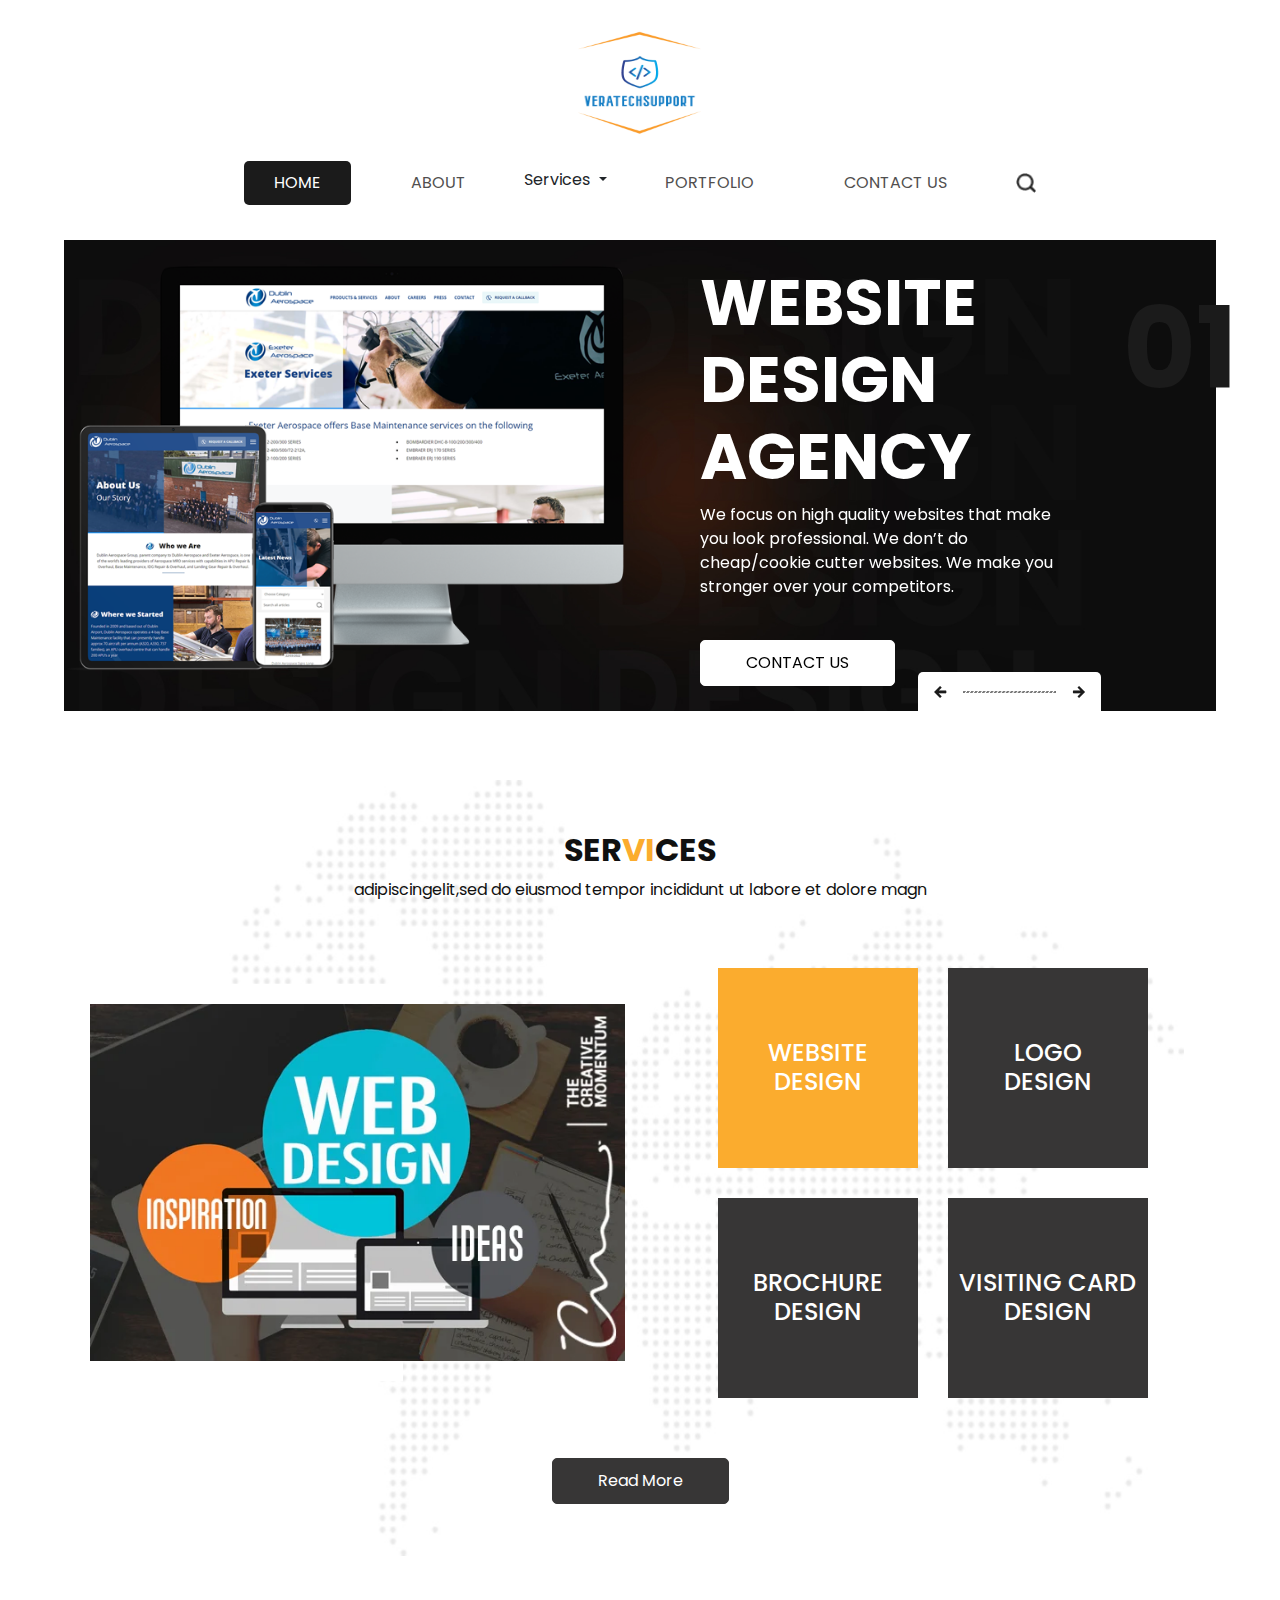
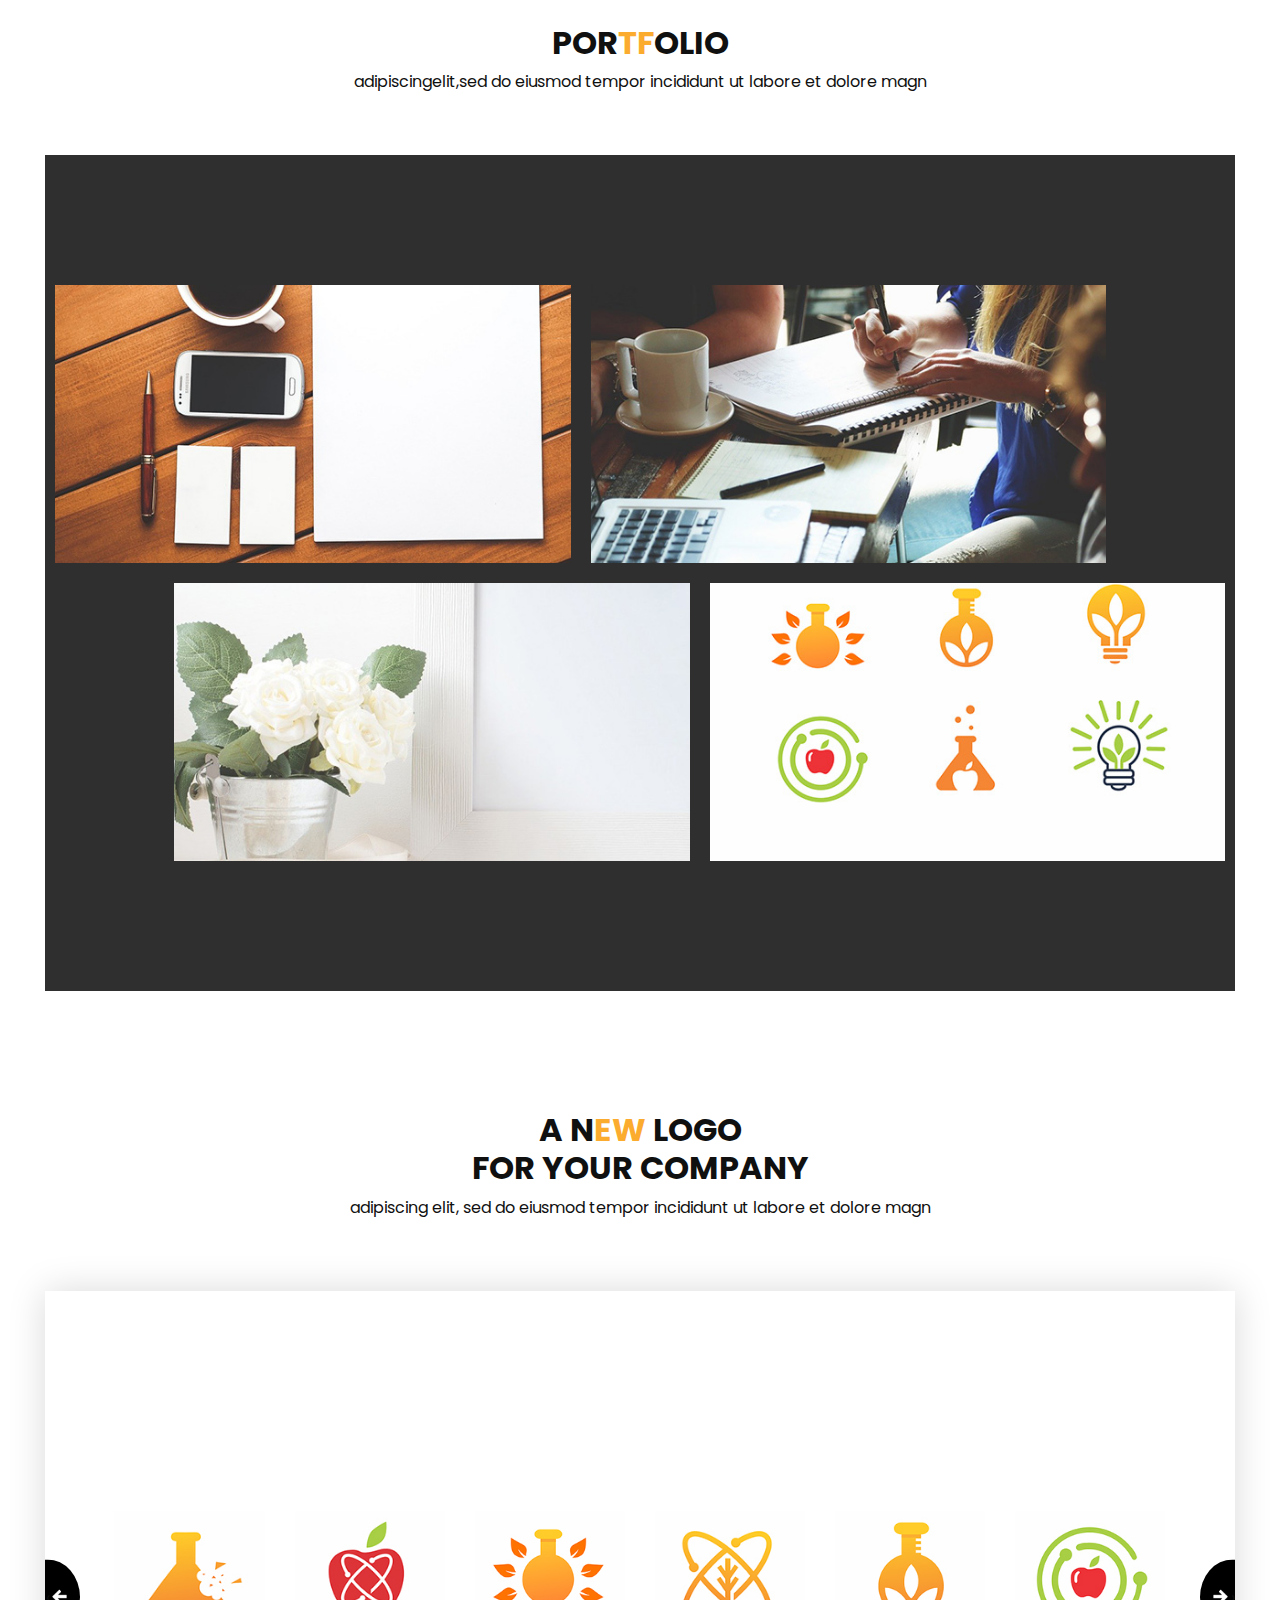
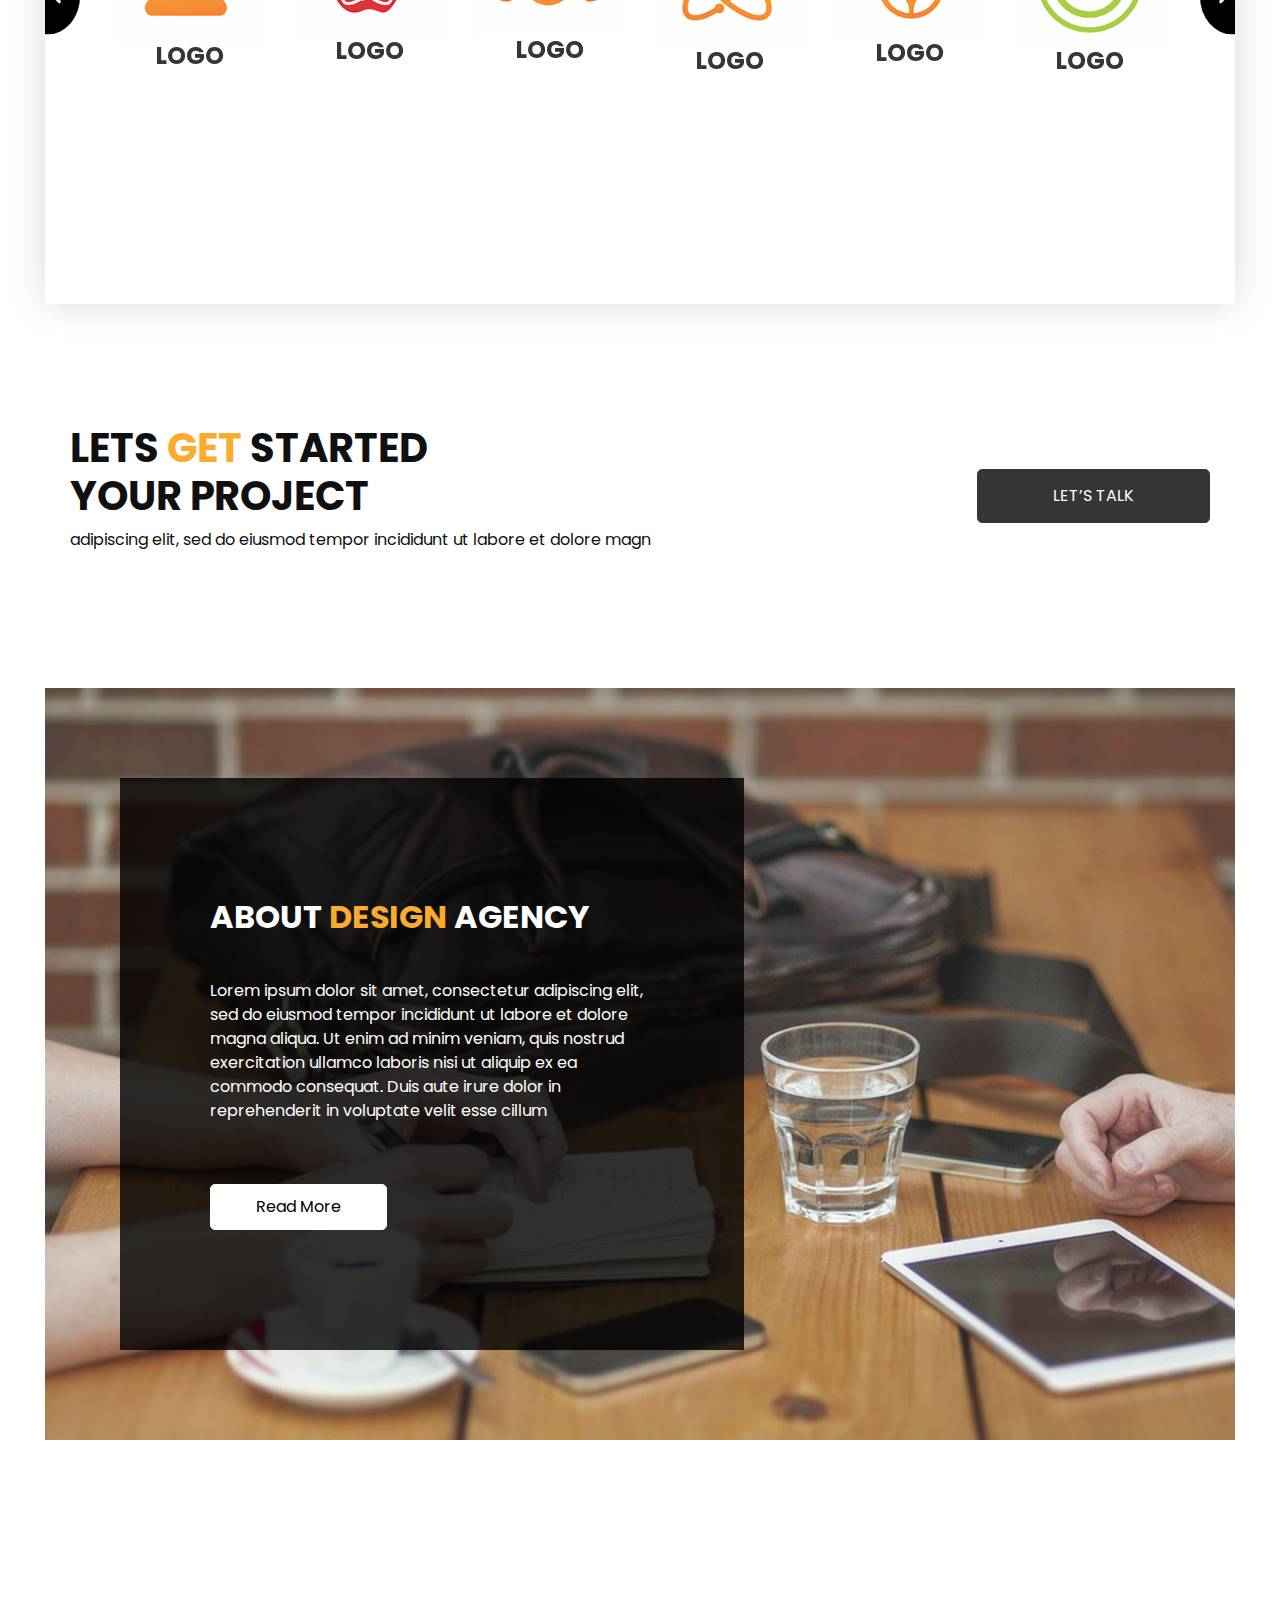
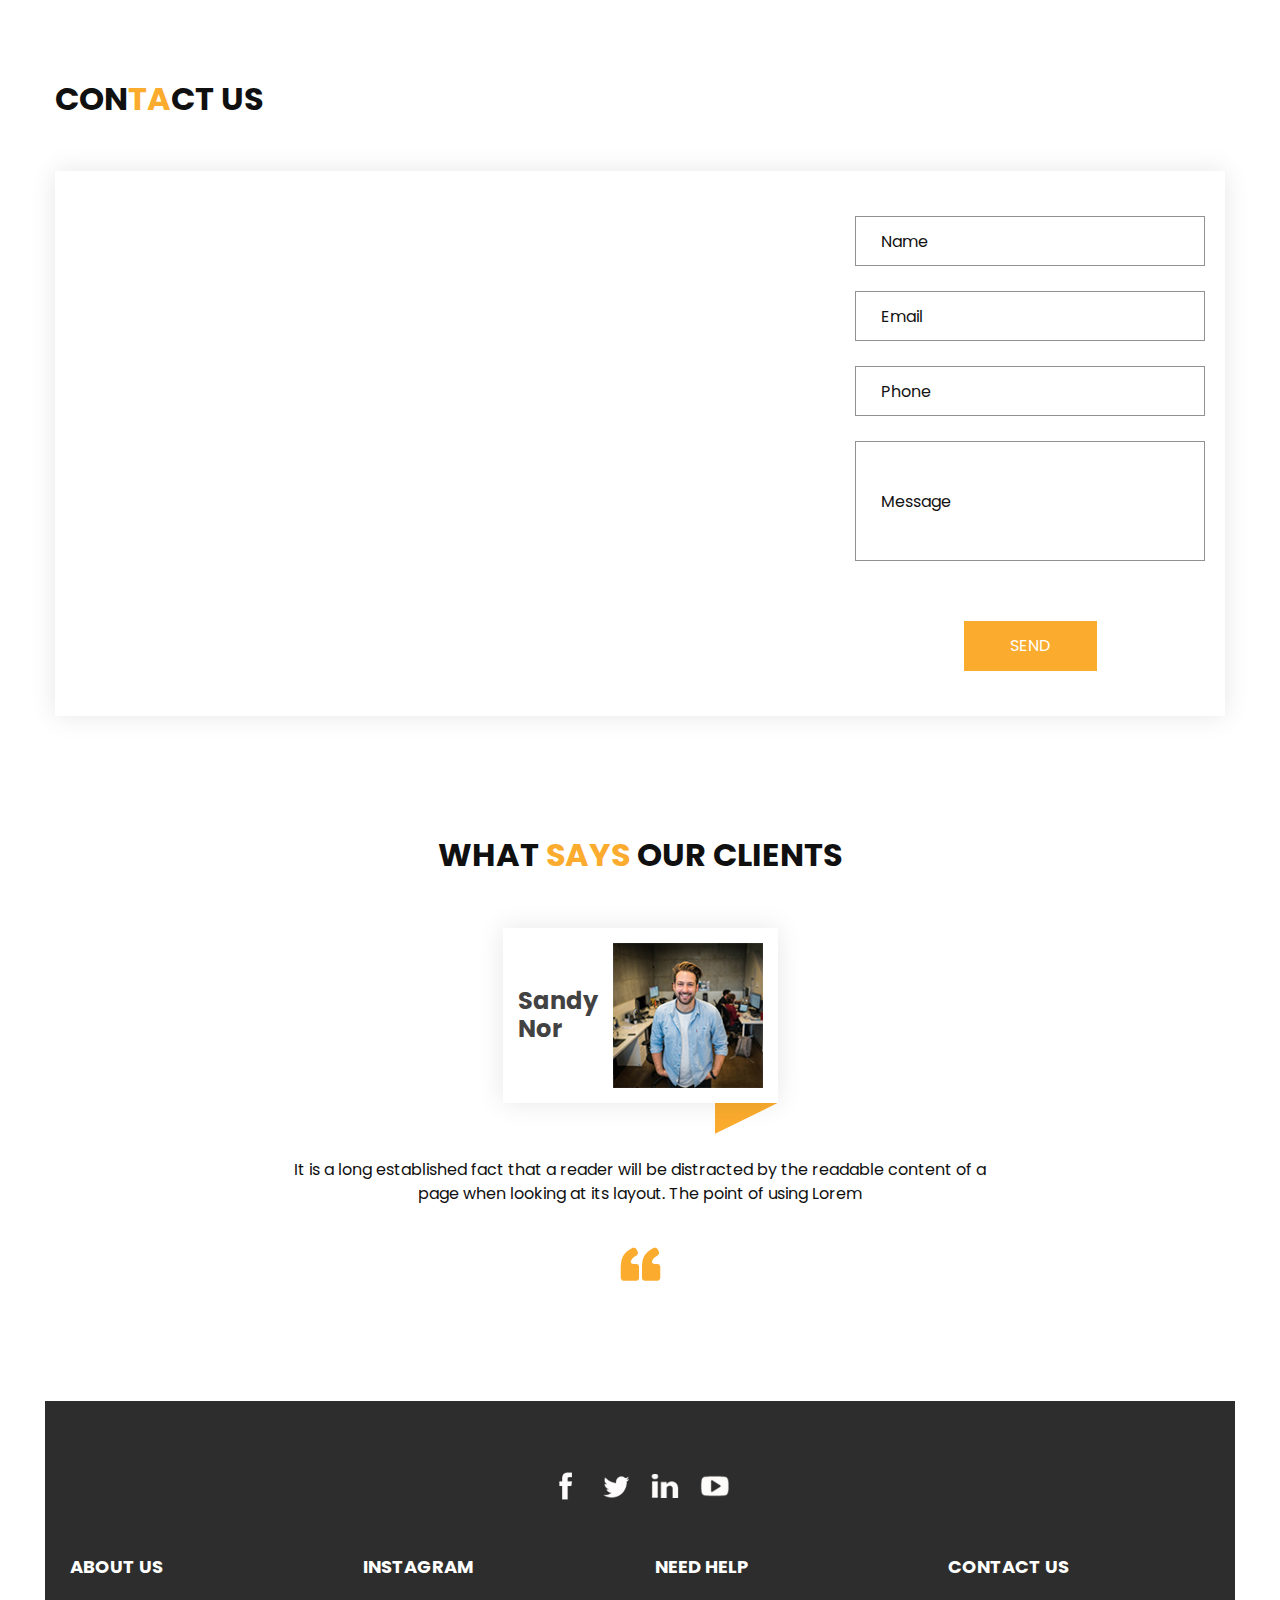
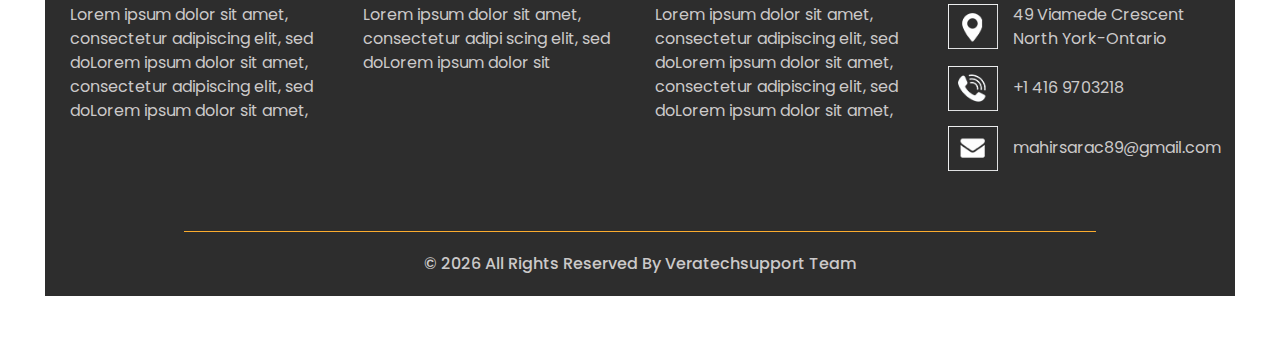
<file: index.html>
<!DOCTYPE html>
<html>

<head>
  <!-- Basic -->
  <meta charset="utf-8" />
  <meta http-equiv="X-UA-Compatible" content="IE=edge" />
  <!-- Mobile Metas -->
  <meta name="viewport" content="width=device-width, initial-scale=1, shrink-to-fit=no" />
  <!-- Site Metas -->
  <meta name="keywords" content="" />
  <meta name="description" content="" />
  <meta name="author" content="" />

  <title>
   VeraTechSupport
  </title>

  <!-- slider stylesheet -->
  <link rel="stylesheet" type="text/css" href="https://cdnjs.cloudflare.com/ajax/libs/OwlCarousel2/2.3.4/assets/owl.carousel.min.css" />

  <!-- fonts style -->
  <link href="https://fonts.googleapis.com/css?family=Poppins:400,700|Raleway:400,700&display=swap" rel="stylesheet" />

  <!-- bootstrap core css -->
  <link rel="stylesheet" type="text/css" href="css/bootstrap.css" />

  <!-- Custom styles for this template -->
  <link href="css/style.css" rel="stylesheet" />
  <!-- responsive style -->
  <link href="css/responsive.css" rel="stylesheet" />
</head>

<body>
  <div class="hero_area">
    <!-- header section strats -->
    <header class="header_section">
      <div class="container-fluid">
        <nav class="navbar navbar-expand-lg custom_nav-container pt-3">
          <a class="navbar-brand" href="index.html">
            <img src="images/veratech.png" alt="" style="width:250px;height: 120px" />
          </a>
          <button class="navbar-toggler" type="button" data-toggle="collapse" data-target="#navbarSupportedContent" aria-controls="navbarSupportedContent" aria-expanded="false" aria-label="Toggle navigation">
            <span class="navbar-toggler-icon"></span>
          </button>

          <div class="collapse navbar-collapse" id="navbarSupportedContent">
            <div class="d-flex ml-auto flex-column flex-lg-row align-items-center">
              <ul class="navbar-nav  ">
                <li class="nav-item active">
                  <a class="nav-link" href="index.html">Home <span class="sr-only">(current)</span></a>
                </li>
                <li class="nav-item">
                  <a class="nav-link" href="about.html">
                    About
                  </a>
                </li>

                <li class="nav-item">
<!--                  <a class="nav-link" href="service.html">-->
<!--                    Services </a>-->

                  <div class="dropdown show ">
                    <a class="btn dropdown-toggle" href="#" role="button" id="dropdownMenuLink" data-toggle="dropdown" aria-haspopup="true" aria-expanded="false">
                      Services
                    </a>

                    <div class="dropdown-menu" aria-labelledby="dropdownMenuLink">
                      <a class="dropdown-item" href="service.html">Service</a>
                      <a class="dropdown-item" href="WebSiteDesign.html">Website</a>
                      <a class="dropdown-item" href="#">E Commerce</a>
                    </div>
                  </div>
                <li class="nav-item">
                  <a class="nav-link" href="portfolio.html">
                    Portfolio
                  </a>
                </li>
                <li class="nav-item">
                  <a class="nav-link" href="contact.html">Contact Us</a>
                </li>
              </ul>
              <form class="form-inline my-2 my-lg-0 ml-0 ml-lg-4 mb-3 mb-lg-0">
                <button class="btn  my-2 my-sm-0 nav_search-btn" type="submit"></button>
              </form>
            </div>
          </div>
        </nav>
      </div>
    </header>
    <!-- end header section -->
    <!-- slider section -->

    <section class="slider_section">
      <div class="slider_container">
        <div id="carouselExampleIndicators" class="carousel slide" data-ride="carousel">
          <ol class="carousel-indicators">
            <li data-target="#carouselExampleIndicators" data-slide-to="0" class="active">
              01
            </li>
            <li data-target="#carouselExampleIndicators" data-slide-to="1">
              02
            </li>
            <li data-target="#carouselExampleIndicators" data-slide-to="2">
              03
            </li>
          </ol>
          <div class="carousel-inner">
            <div class="carousel-item active">
              <div class="container-fluid">
                <div class="row">
                  <div class="col-md-6 px-0">
                    <div class="img-box">
                      <img src="images/slide1.png" alt="" />
                    </div>
                  </div>
                  <div class="col-md-6">
                    <div class="detail-box">
                      <h1>
                        Website
                        <br>
                        Design
                        <br />
                        Agency
                      </h1>
                      <p>
                        We focus on high quality websites that make you look professional. We don’t do cheap/cookie cutter websites. We make you stronger over your competitors.
                      </p>
                      <a href="contact.html">
                        Contact Us
                      </a>
                    </div>
                  </div>
                </div>
              </div>
            </div>
            <div class="carousel-item">
              <div class="container-fluid">
                <div class="row">
                  <div class="col-md-6 px-0">
                    <div class="img-box">
                      <img src="images/slider-img.jpg" alt="" />
                    </div>
                  </div>
                  <div class="col-md-6">
                    <div class="detail-box">
                      <h1>
                        Design
                        <br />
                        Agency
                      </h1>
                      <p>
                        There are many variations of passages of Lorem Ipsum available, but the
                      </p>
                      <a href="">
                        Contact Us
                      </a>
                    </div>
                  </div>
                </div>
              </div>
            </div>
            <div class="carousel-item">
              <div class="container-fluid">
                <div class="row">
                  <div class="col-md-6 px-0">
                    <div class="img-box">
                      <img src="images/slider-img.jpg" alt="" />
                    </div>
                  </div>
                  <div class="col-md-6">
                    <div class="detail-box">
                      <h1>
                        Design
                        <br />
                        Agency
                      </h1>
                      <p>
                        There are many variations of passages of Lorem Ipsum available, but the
                      </p>
                      <a href="">
                        Contact Us
                      </a>
                    </div>
                  </div>
                </div>
              </div>
            </div>
          </div>
          <div class="carousel_btn-box">
            <a class="carousel-control-prev" href="#carouselExampleIndicators" role="button" data-slide="prev">
              <span class="sr-only">Previous</span>
            </a>
            <img src="images/line.png" alt="" />
            <a class="carousel-control-next" href="#carouselExampleIndicators" role="button" data-slide="next">
              <span class="sr-only">Next</span>
            </a>
          </div>
        </div>
      </div>
    </section>

    <!-- end slider section -->
  </div>
  <!-- end hero area -->

  <!-- service section -->

  <section class="service_section layout_padding">
    <div class="container">
      <div class="heading_container">
        <h2>
          Ser<span>vi</span>ces
        </h2>
        <p>
          adipiscingelit,sed do eiusmod tempor incididunt ut labore et dolore magn
        </p>
      </div>
      <div class="row">
        <div class="col-lg-6 ">
          <div class="img-container tab-content">
            <div class="img-box tab-pane fade show active" id="img1" role="tabpanel">
              <a href="WebSiteDesign.html"><img src="images/WebDesign.png" alt="" />
              </a>
            </div>
            <div class="img-box tab-pane fade  " id="img2" role="tabpanel">
              <img src="images/service-img.jpg" alt="" />
            </div>
            <div class="img-box tab-pane fade  " id="img3" role="tabpanel">
              <img src="images/service-img.jpg" alt="" />
            </div>
            <div class="img-box tab-pane fade  " id="img4" role="tabpanel">
              <img src="images/service-img.jpg" alt="" />
            </div>
          </div>
        </div>
        <div class="col-lg-6">
          <div class="detail-container nav nav-tabs" id="myTab" role="tablist">
            <div class="detail-box active" id="img1-tab" data-toggle="tab" href="#img1" role="tab" aria-selected="true">
              <h4>
                Website <br />
                design
              </h4>
            </div>
            <div class="detail-box" id="img2-tab" data-toggle="tab" href="#img2" role="tab" aria-selected="false">
              <h4>
                Logo <br />
                design
              </h4>
            </div>
            <div class="detail-box" id="img3-tab" data-toggle="tab" href="#img3" role="tab" aria-selected="false">
              <h4>
                brochure <br />
                design
              </h4>
            </div>
            <div class="detail-box" id="img4-tab" data-toggle="tab" href="#img4" role="tab" aria-selected="false">
              <h4>
                visiting card <br />
                design
              </h4>
            </div>
          </div>
        </div>
      </div>
      <div class="btn-box">
        <a href="">
          Read More
        </a>
      </div>
    </div>
  </section>

  <!-- end service section -->

  <!-- portfolio section -->

  <section class="portfolio_section">
    <div class="heading_container">
      <h2>
        Por<span>tf</span>olio
      </h2>
      <p>
        adipiscingelit,sed do eiusmod tempor incididunt ut labore et dolore magn
      </p>
    </div>
    <div class="portfolio_container layout_padding">
      <div class="box-1">
        <div class="img-box b-1">
          <img src="images/p1.jpg" alt="">
          <div class="btn-box">
            <a href="" class="btn-1">

            </a>
            <a href="" class="btn-2">

            </a>
          </div>
        </div>
        <div class="img-box b-2">
          <img src="images/p2.jpg" alt="">
          <div class="btn-box">
            <a href="" class="btn-1">

            </a>
            <a href="" class="btn-2">

            </a>
          </div>
        </div>
      </div>
      <div class="box-2">
        <div class="img-box b-3">
          <img src="images/p3.jpg" alt="">
          <div class="btn-box">
            <a href="" class="btn-1">

            </a>
            <a href="" class="btn-2">

            </a>
          </div>
        </div>
        <div class="img-box b-4">
          <img src="images/p4.jpg" alt="">
          <div class="btn-box">
            <a href="" class="btn-1">

            </a>
            <a href="" class="btn-2">

            </a>
          </div>
        </div>
      </div>
    </div>
  </section>

  <!-- end portfolio section -->

  <!-- logo section -->

  <section class="logo_section layout_padding">
    <div class="container">
      <div class="heading_container">
        <h2>
          A N<span>EW</span> Logo <br>
          FOR YOUR COMPANY
        </h2>
        <p>
          adipiscing elit, sed do eiusmod tempor incididunt ut labore et dolore magn
        </p>
      </div>
    </div>
    <div class="logo_container layout_padding">
      <div class="carousel-wrap">
        <div class="owl-carousel">
          <div class="item">
            <div class="box  b1">
              <div class="img-box">
                <img src="images/l1.jpg" alt="">
              </div>
              <div class="detail-box">
                <h4>
                  Logo
                </h4>
              </div>
            </div>
          </div>
          <div class="item">
            <div class="box b2">
              <div class="img-box">
                <img src="images/l2.jpg" alt="">
              </div>
              <div class="detail-box">
                <h4>
                  Logo
                </h4>
              </div>
            </div>
          </div>
          <div class="item">
            <div class="box  b1">
              <div class="img-box">
                <img src="images/l3.jpg" alt="">
              </div>
              <div class="detail-box">
                <h4>
                  Logo
                </h4>
              </div>
            </div>
          </div>
          <div class="item">
            <div class="box b2">
              <div class="img-box">
                <img src="images/l4.jpg" alt="">
              </div>
              <div class="detail-box">
                <h4>
                  Logo
                </h4>
              </div>
            </div>
          </div>
          <div class="item">
            <div class="box  b1">
              <div class="img-box">
                <img src="images/l5.jpg" alt="">
              </div>
              <div class="detail-box">
                <h4>
                  Logo
                </h4>
              </div>
            </div>
          </div>
          <div class="item">
            <div class="box b2">
              <div class="img-box">
                <img src="images/l6.jpg" alt="">
              </div>
              <div class="detail-box">
                <h4>
                  Logo
                </h4>
              </div>
            </div>
          </div>
          <div class="item">
            <div class="box  b1">
              <div class="img-box">
                <img src="images/l3.jpg" alt="">
              </div>
              <div class="detail-box">
                <h4>
                  Logo
                </h4>
              </div>
            </div>
          </div>
          <div class="item">
            <div class="box b2">
              <div class="img-box">
                <img src="images/l4.jpg" alt="">
              </div>
              <div class="detail-box">
                <h4>
                  Logo
                </h4>
              </div>
            </div>
          </div>
        </div>
      </div>
    </div>
  </section>


  <!-- end logo section -->


  <!-- started section -->

  <section class="started_section layout_padding-bottom">
    <div class="container">
      <div class="row">
        <div class="col-md-7">
          <div class="detail-box">
            <div class="heading_container">
              <h2>
                Lets <span>Get</span> Started <br>
                Your Project
              </h2>
              <p>
                adipiscing elit, sed do eiusmod tempor incididunt ut labore et dolore magn
              </p>
            </div>
          </div>
        </div>
        <div class="col-md-4 offset-md-1">
          <div class="btn-box">
            <a href="contact.html">
              Let’s talk
            </a>
          </div>
        </div>
      </div>
    </div>
  </section>

  <!-- end started section -->

  <!-- agency section -->

  <section class="agency_section layout_padding-bottom">
    <div class="agency_container ">
      <div class="box ">
        <div class="detail-box">
          <div class="heading_container">
            <h2>
              About <span>Design</span> Agency
            </h2>
          </div>
          <p>
            Lorem ipsum dolor sit amet, consectetur adipiscing elit, sed do eiusmod tempor incididunt ut labore et dolore magna aliqua. Ut enim ad minim veniam, quis nostrud exercitation ullamco laboris nisi ut aliquip ex ea commodo consequat. Duis aute irure dolor in reprehenderit in voluptate velit esse cillum
          </p>
          <a href="">
            Read More
          </a>
        </div>
      </div>
    </div>
  </section>

  <!-- end agency section -->


  <!-- contact section -->

  <section class="contact_section layout_padding">
    <div class="container px-0">
      <div class="heading_container">
        <h2 class="">
          Con<span>ta</span>ct Us
        </h2>
      </div>

    </div>
    <div class="container container-bg">
      <div class="row">
        <div class="col-lg-8 col-md-7 px-0">
          <div class="map_container">
            <div class="map-responsive">
              <iframe src="https://www.google.com/maps/embed?pb=!1m18!1m12!1m3!1d2880.5074223440984!2d-79.38481162406967!3d43.78308287109632!2m3!1f0!2f0!3f0!3m2!1i1024!2i768!4f13.1!3m3!1m2!1s0x882b2d2d1330c3b1%3A0x6963222f70cabdd5!2s49%20Viamede%20Crescent%2C%20North%20York%2C%20ON%20M2K%202A7!5e0!3m2!1sen!2sca!4v1683556216510!5m2!1sen!2sca" width="600" height="300" frameborder="0" style="border:0; width: 100%; height:100%" allowfullscreen></iframe>
            </div>
          </div>
        </div>
        <div class="col-md-5 col-lg-4 px-0">
          <form action="">
            <div>
              <input type="text" placeholder="Name" />
            </div>
            <div>
              <input type="email" placeholder="Email" />
            </div>
            <div>
              <input type="text" placeholder="Phone" />
            </div>
            <div>
              <input type="text" class="message-box" placeholder="Message" />
            </div>
            <div class="d-flex ">
              <button>
                SEND
              </button>
            </div>
          </form>
        </div>
      </div>
    </div>
  </section>

  <!-- end contact section -->

  <!-- client section -->

  <section class="client_section layout_padding-bottom">
    <div class="container">
      <div class="heading_container">
        <h2>
          What <span>says</span> our clients
        </h2>
      </div>
      <div class="box">
        <div class="client_id">
          <div class="name">
            <h4>
              Sandy <br>
              Nor
            </h4>
          </div>
          <div class="img-box">
            <img src="images/client.jpg" alt="">
          </div>
        </div>
        <div class="detail-box">
          <p>
            It is a long established fact that a reader will be distracted by the readable content of a page when looking at its layout. The point of using Lorem
          </p>
          <img src="images/quote.png" alt="">
        </div>
      </div>
    </div>
  </section>

  <!-- end client section -->


  <!-- info section -->

  <section class="info_section  layout_padding2-top">
    <div class="social_container">
      <div class="social_box">
        <a href="">
          <img src="images/fb.png" alt="">
        </a>
        <a href="">
          <img src="images/twitter.png" alt="">
        </a>
        <a href="">
          <img src="images/linkedin.png" alt="">
        </a>
        <a href="">
          <img src="images/youtube.png" alt="">
        </a>
      </div>
    </div>
    <div class="info_container ">
      <div class="container">
        <div class="row">
          <div class="col-md-6 col-lg-3">
            <h6>
              ABOUT US
            </h6>
            <p>
              Lorem ipsum dolor sit amet, consectetur adipiscing elit, sed doLorem ipsum dolor sit amet, consectetur adipiscing elit, sed doLorem ipsum dolor sit amet,
            </p>
          </div>
          <div class="col-md-6 col-lg-3">
            <h6>
              Instagram
            </h6>
            <p>
              Lorem ipsum dolor sit amet, consectetur adipi
              scing elit, sed doLorem ipsum dolor sit
            </p>
          </div>
          <div class="col-md-6 col-lg-3">
            <h6>
              NEED HELP
            </h6>
            <p>
              Lorem ipsum dolor sit amet, consectetur adipiscing elit, sed doLorem ipsum dolor sit amet, consectetur adipiscing elit, sed doLorem ipsum dolor sit amet,
            </p>
          </div>
          <div class="col-md-6 col-lg-3">
            <h6>
              CONTACT US
            </h6>
            <div class="info_link-box">
              <a href="">
                <img src="images/location.png" alt="">
                <span> 49 Viamede Crescent North York-Ontario </span>
              </a>
              <a href="">
                <img src="images/call.png" alt="">
                <span>+1 416 9703218</span>
              </a>
              <a href="">
                <img src="images/mail.png" alt="">
                <span> mahirsarac89@gmail.com</span>
              </a>
            </div>
          </div>
        </div>
      </div>
    </div>
    <!-- footer section -->
    <section class=" footer_section">
      <div class="container">
        <p>
          &copy; <span id="displayYear"></span> All Rights Reserved By Veratechsupport Team
        </p>
      </div>
    </section>
    <!-- footer section -->

  </section>

  <!-- end info section -->


  <script type="text/javascript" src="js/jquery-3.4.1.min.js"></script>
  <script type="text/javascript" src="js/bootstrap.js"></script>
  <script type="text/javascript" src="https://cdnjs.cloudflare.com/ajax/libs/OwlCarousel2/2.3.4/owl.carousel.min.js">
  </script>
  <script type="text/javascript" src="js/custom.js"></script>

</body>

</html>
</file>
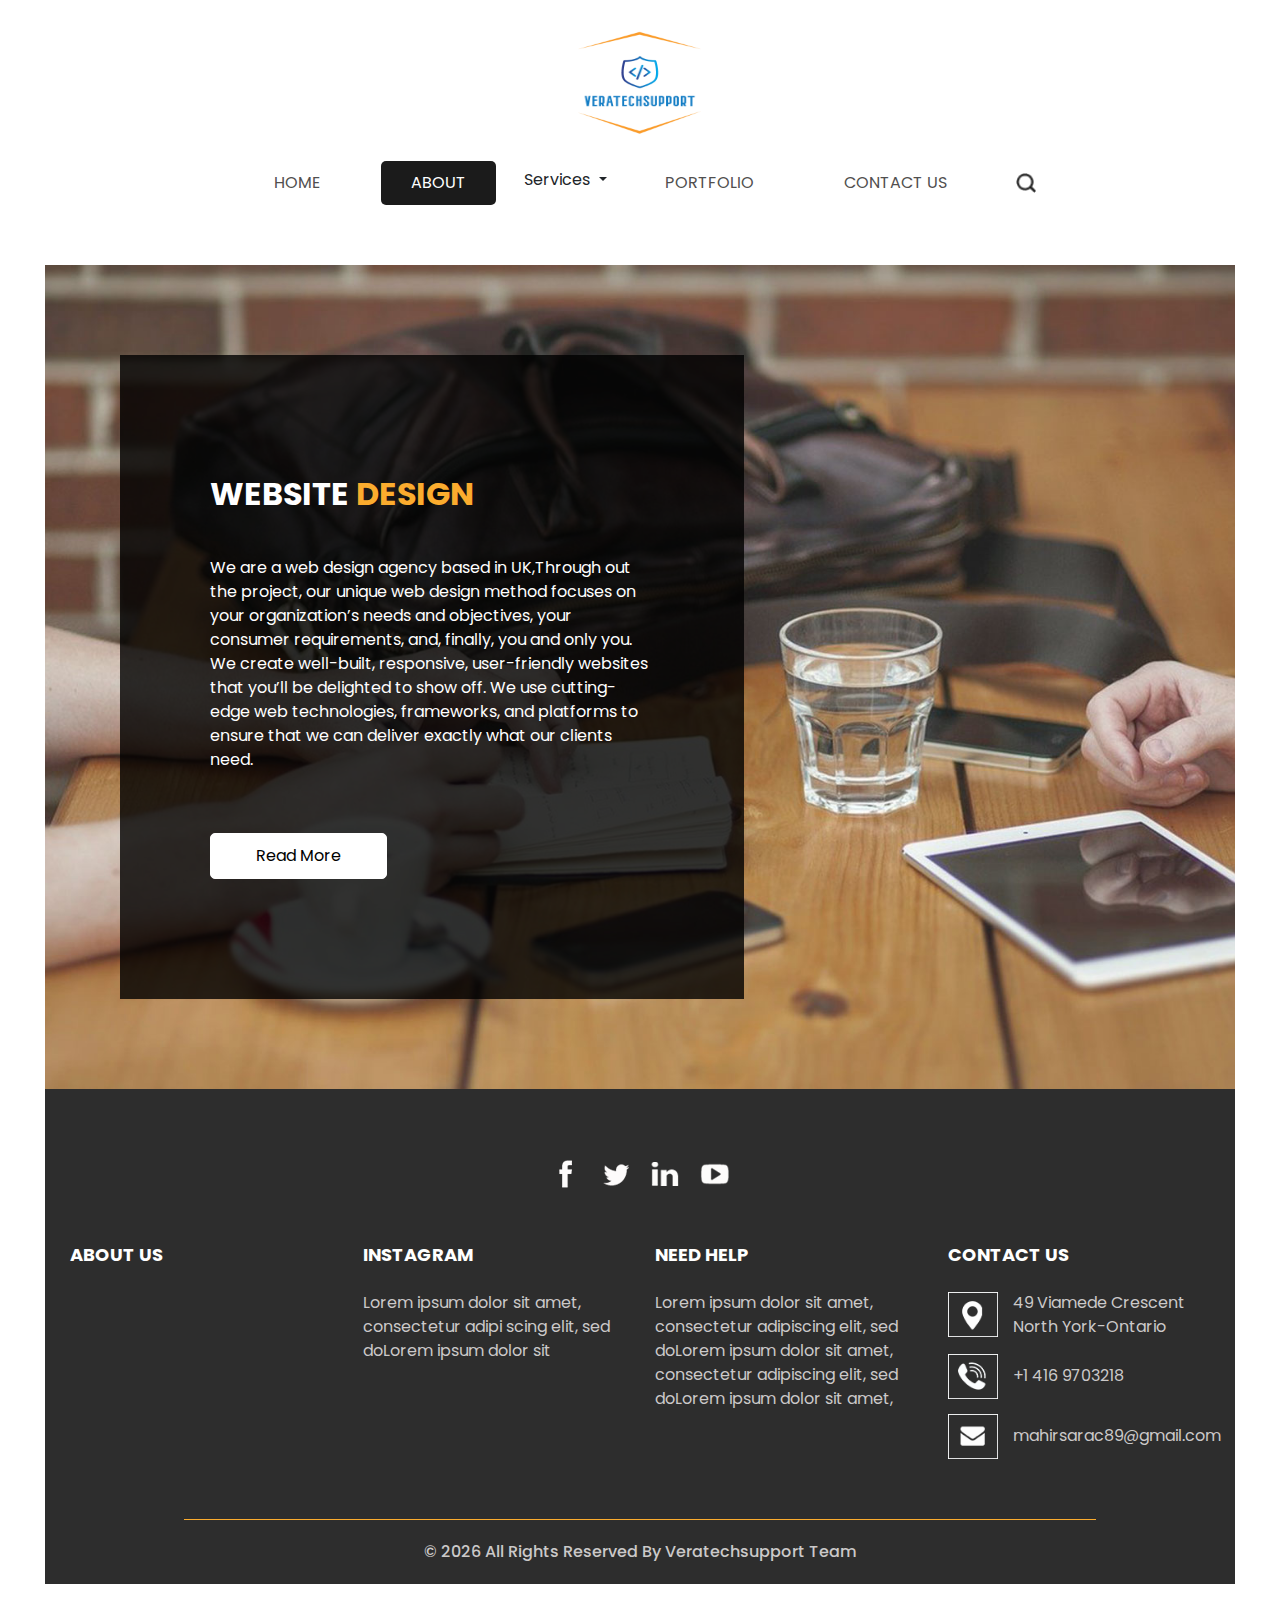
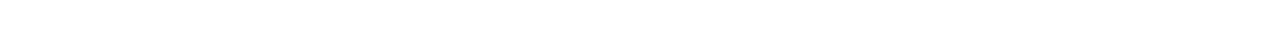
<file: about.html>
<!DOCTYPE html>
<html>

<head>
  <!-- Basic -->
  <meta charset="utf-8" />
  <meta http-equiv="X-UA-Compatible" content="IE=edge" />
  <!-- Mobile Metas -->
  <meta name="viewport" content="width=device-width, initial-scale=1, shrink-to-fit=no" />
  <!-- Site Metas -->
  <meta name="keywords" content="" />
  <meta name="description" content="" />
  <meta name="author" content="" />

  <title>
    Veratechsupport
  </title>

  <!-- slider stylesheet -->
  <link rel="stylesheet" type="text/css" href="https://cdnjs.cloudflare.com/ajax/libs/OwlCarousel2/2.3.4/assets/owl.carousel.min.css" />

  <!-- fonts style -->
  <link href="https://fonts.googleapis.com/css?family=Poppins:400,700|Raleway:400,700&display=swap" rel="stylesheet" />

  <!-- bootstrap core css -->
  <link rel="stylesheet" type="text/css" href="css/bootstrap.css" />

  <!-- Custom styles for this template -->
  <link href="css/style.css" rel="stylesheet" />
  <!-- responsive style -->
  <link href="css/responsive.css" rel="stylesheet" />
</head>

<body class="sub_page">
  <div class="hero_area">
    <!-- header section strats -->
    <header class="header_section">
      <div class="container-fluid">
        <nav class="navbar navbar-expand-lg custom_nav-container pt-3">
          <a class="navbar-brand" href="index.html">
            <img src="images/veratech.png" alt="" style="width:250px;height: 120px" />
          </a>
          <button class="navbar-toggler" type="button" data-toggle="collapse" data-target="#navbarSupportedContent" aria-controls="navbarSupportedContent" aria-expanded="false" aria-label="Toggle navigation">
            <span class="navbar-toggler-icon"></span>
          </button>

          <div class="collapse navbar-collapse" id="navbarSupportedContent">
            <div class="d-flex ml-auto flex-column flex-lg-row align-items-center">
              <ul class="navbar-nav  ">
                <li class="nav-item ">
                  <a class="nav-link" href="index.html">Home <span class="sr-only">(current)</span></a>
                </li>
                <li class="nav-item active">
                  <a class="nav-link" href="about.html">
                    About
                  </a>
                </li>
                <div class="dropdown show ">
                  <a class="btn dropdown-toggle" href="#" role="button" id="dropdownMenuLink" data-toggle="dropdown" aria-haspopup="true" aria-expanded="false">
                    Services
                  </a>

                  <div class="dropdown-menu" aria-labelledby="dropdownMenuLink">
                    <a class="dropdown-item" href="service.html">Service</a>
                    <a class="dropdown-item" href="WebSiteDesign.html">Website</a>
                    <a class="dropdown-item" href="#">E Commerce</a>
                  </div>
                </div>
                <li class="nav-item">
                  <a class="nav-link" href="portfolio.html">
                    Portfolio
                  </a>
                </li>
                <li class="nav-item">
                  <a class="nav-link" href="contact.html">Contact Us</a>
                </li>
              </ul>
              <form class="form-inline my-2 my-lg-0 ml-0 ml-lg-4 mb-3 mb-lg-0">
                <button class="btn  my-2 my-sm-0 nav_search-btn" type="submit"></button>
              </form>
            </div>
          </div>
        </nav>
      </div>
    </header>
    <!-- end header section -->
  </div>
  <!-- end hero area -->

  <!-- agency section -->

  <section class="agency_section layout_padding2-top">
    <div class="agency_container ">
      <div class="box ">
        <div class="detail-box">
          <div class="heading_container">
            <h2 class="text-center">
              Website <span>Design</span>
            </h2>
          </div>
          <p>
            We are a web design agency based in UK,Through out the project, our unique web design method focuses on your organization’s needs and objectives, your consumer requirements, and, finally, you and only you. We create well-built, responsive, user-friendly websites that you’ll be delighted to show off. We use cutting-edge web technologies, frameworks, and platforms to ensure that we can deliver exactly what our clients need. </p>
          <a href="WebSiteDesign.html">
            Read More
          </a>

        </div>
      </div>
    </div>
  </section>

  <!-- end agency section -->



  <!-- info section -->

  <section class="info_section  layout_padding2-top">
    <div class="social_container">
      <div class="social_box">
        <a href="">
          <img src="images/fb.png" alt="">
        </a>
        <a href="">
          <img src="images/twitter.png" alt="">
        </a>
        <a href="">
          <img src="images/linkedin.png" alt="">
        </a>
        <a href="">
          <img src="images/youtube.png" alt="">
        </a>
      </div>
    </div>
    <div class="info_container ">
      <div class="container">
        <div class="row">
          <div class="col-md-6 col-lg-3">
            <h6>
              ABOUT US
            </h6>
            <p>
          </div>
          <div class="col-md-6 col-lg-3">
            <h6>
              Instagram
            </h6>
            <p>
              Lorem ipsum dolor sit amet, consectetur adipi
              scing elit, sed doLorem ipsum dolor sit
            </p>
          </div>
          <div class="col-md-6 col-lg-3">
            <h6>
              NEED HELP
            </h6>
            <p>
              Lorem ipsum dolor sit amet, consectetur adipiscing elit, sed doLorem ipsum dolor sit amet, consectetur adipiscing elit, sed doLorem ipsum dolor sit amet,
            </p>
          </div>
          <div class="col-md-6 col-lg-3">
            <h6>
              CONTACT US
            </h6>
            <div class="info_link-box">
              <a href="">
                <img src="images/location.png" alt="">
                <span> 49 Viamede Crescent North York-Ontario </span>
              </a>
              <a href="">
                <img src="images/call.png" alt="">
                <span>+1 416 9703218</span>
              </a>
              <a href="">
                <img src="images/mail.png" alt="">
                <span> mahirsarac89@gmail.com</span>
              </a>
            </div>
          </div>
        </div>
      </div>
    </div>
    <!-- footer section -->
    <section class=" footer_section">
      <div class="container">
        <p>
          &copy; <span id="displayYear"></span> All Rights Reserved By Veratechsupport Team
        </p>
      </div>
    </section>
    <!-- footer section -->

  </section>

  <!-- end info section -->


  <script type="text/javascript" src="js/jquery-3.4.1.min.js"></script>
  <script type="text/javascript" src="js/bootstrap.js"></script>
  <script type="text/javascript" src="https://cdnjs.cloudflare.com/ajax/libs/OwlCarousel2/2.3.4/owl.carousel.min.js">
  </script>
  <script type="text/javascript" src="js/custom.js"></script>
</body>

</html>
</file>
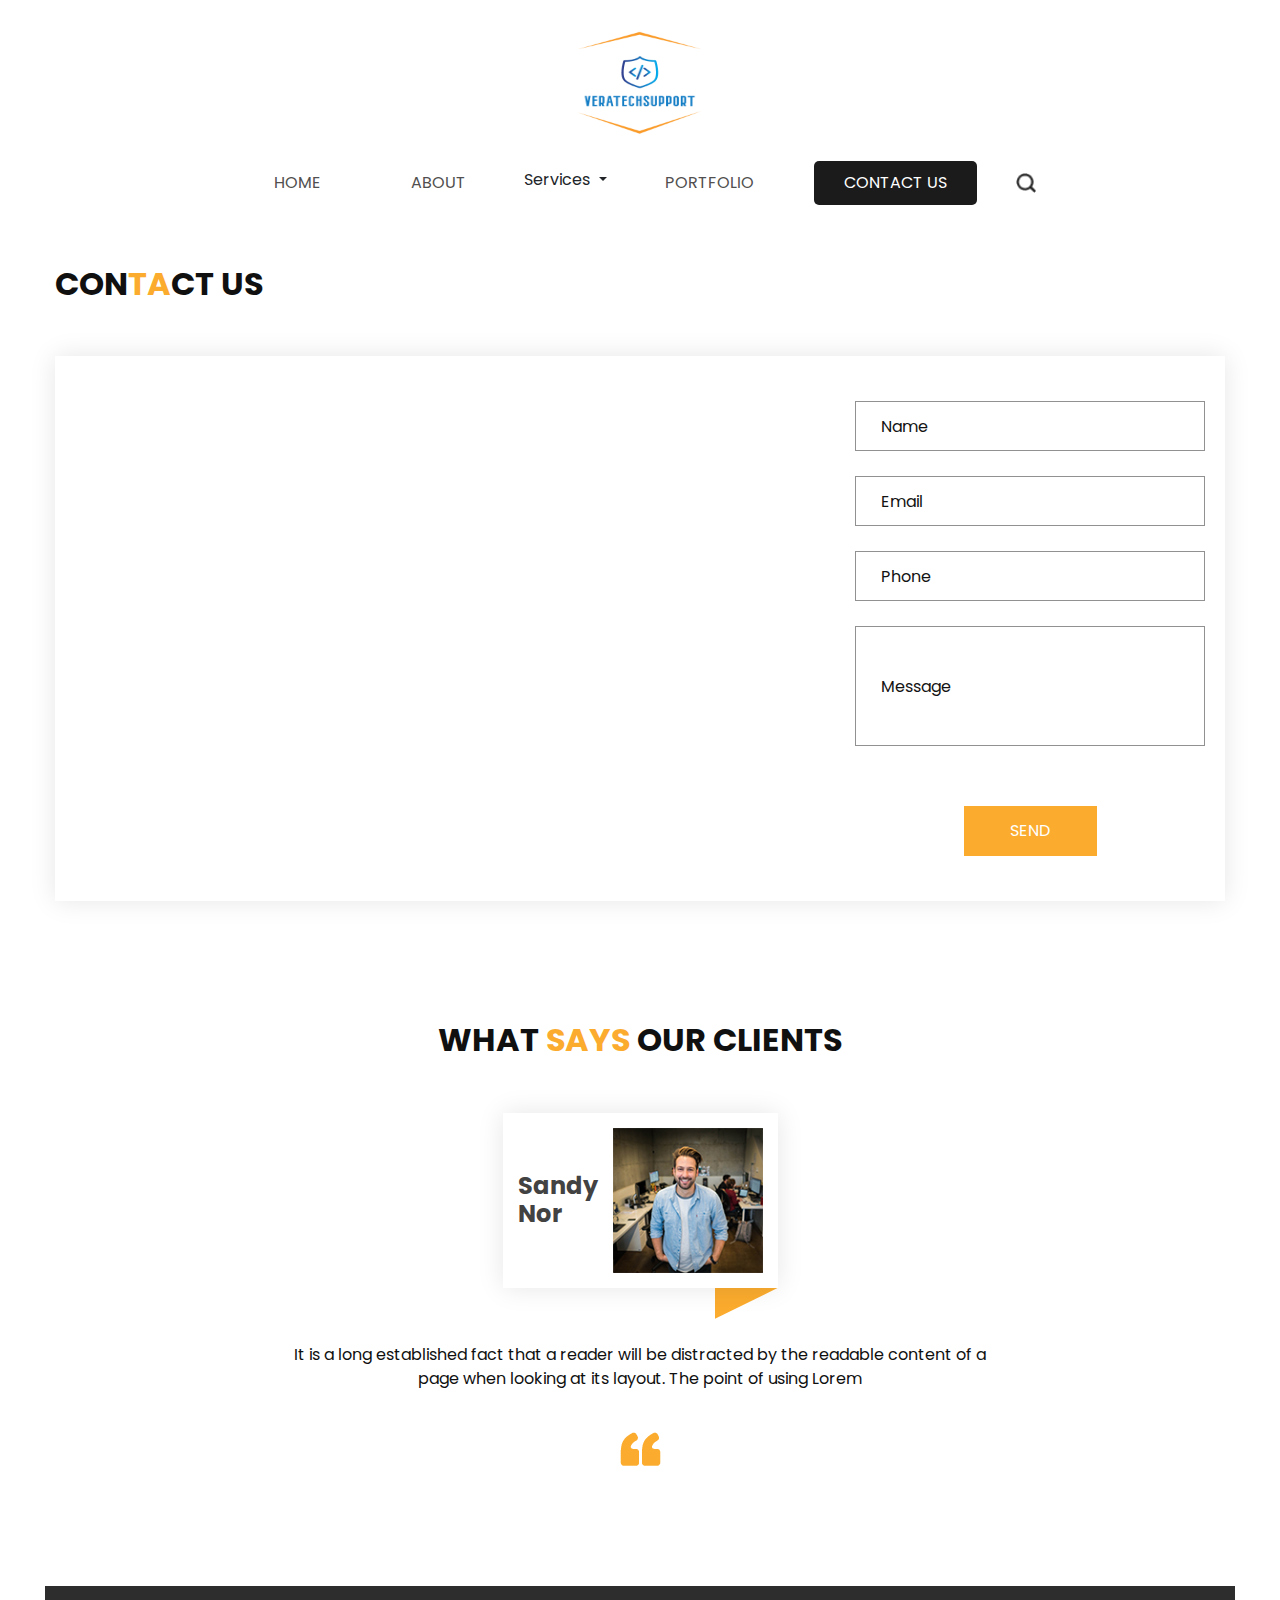
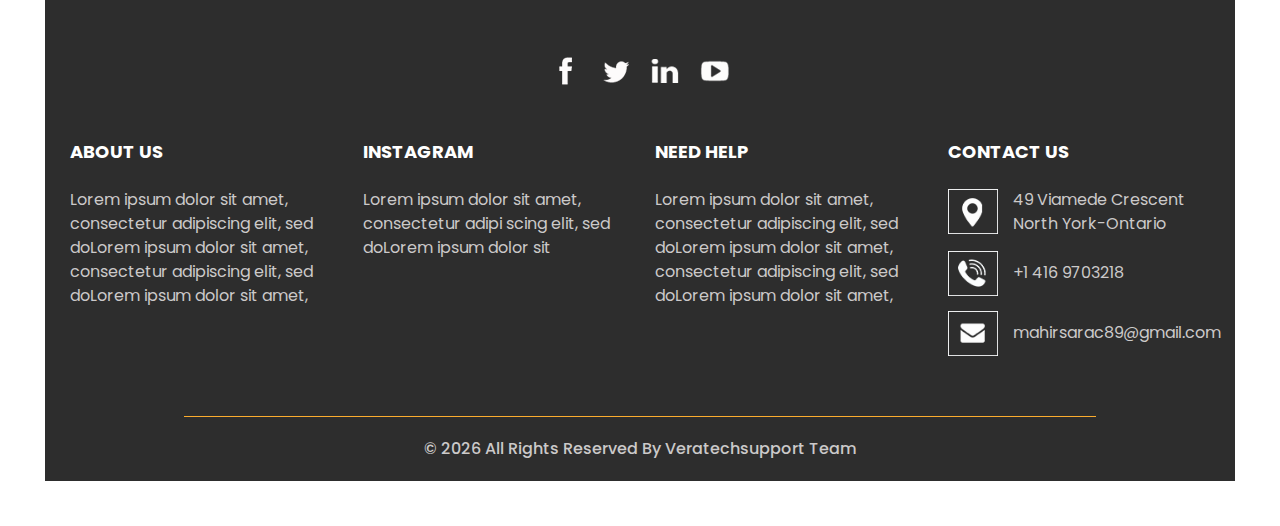
<file: contact.html>
<!DOCTYPE html>
<html>

<head>
  <!-- Basic -->
  <meta charset="utf-8" />
  <meta http-equiv="X-UA-Compatible" content="IE=edge" />
  <!-- Mobile Metas -->
  <meta name="viewport" content="width=device-width, initial-scale=1, shrink-to-fit=no" />
  <!-- Site Metas -->
  <meta name="keywords" content="" />
  <meta name="description" content="" />
  <meta name="author" content="" />

  <title>
   VeraTechSupport
  </title>

  <!-- slider stylesheet -->
  <link rel="stylesheet" type="text/css" href="https://cdnjs.cloudflare.com/ajax/libs/OwlCarousel2/2.3.4/assets/owl.carousel.min.css" />

  <!-- fonts style -->
  <link href="https://fonts.googleapis.com/css?family=Poppins:400,700|Raleway:400,700&display=swap" rel="stylesheet" />

  <!-- bootstrap core css -->
  <link rel="stylesheet" type="text/css" href="css/bootstrap.css" />

  <!-- Custom styles for this template -->
  <link href="css/style.css" rel="stylesheet" />
  <!-- responsive style -->
  <link href="css/responsive.css" rel="stylesheet" />
</head>

<body class="sub_page">
  <div class="hero_area">
    <!-- header section strats -->
    <header class="header_section">
      <div class="container-fluid">
        <nav class="navbar navbar-expand-lg custom_nav-container pt-3">
          <a class="navbar-brand" href="index.html">
            <img src="images/veratech.png" alt="" style="width:250px;height: 120px" />
          </a>
          <button class="navbar-toggler" type="button" data-toggle="collapse" data-target="#navbarSupportedContent" aria-controls="navbarSupportedContent" aria-expanded="false" aria-label="Toggle navigation">
            <span class="navbar-toggler-icon"></span>
          </button>

          <div class="collapse navbar-collapse" id="navbarSupportedContent">
            <div class="d-flex ml-auto flex-column flex-lg-row align-items-center">
              <ul class="navbar-nav  ">
                <li class="nav-item ">
                  <a class="nav-link" href="index.html">Home <span class="sr-only">(current)</span></a>
                </li>
                <li class="nav-item">
                  <a class="nav-link" href="about.html">
                    About
                  </a>
                </li>
                <div class="dropdown show ">
                  <a class="btn dropdown-toggle" href="#" role="button" id="dropdownMenuLink" data-toggle="dropdown" aria-haspopup="true" aria-expanded="false">
                    Services
                  </a>

                  <div class="dropdown-menu" aria-labelledby="dropdownMenuLink">
                    <a class="dropdown-item" href="service.html">Service</a>
                    <a class="dropdown-item" href="WebSiteDesign.html">Website</a>
                    <a class="dropdown-item" href="#">E Commerce</a>
                  </div>
                </div>
                <li class="nav-item">
                  <a class="nav-link" href="portfolio.html">
                    Portfolio
                  </a>
                </li>
                <li class="nav-item active">
                  <a class="nav-link" href="contact.html">Contact Us</a>
                </li>
              </ul>
              <form class="form-inline my-2 my-lg-0 ml-0 ml-lg-4 mb-3 mb-lg-0">
                <button class="btn  my-2 my-sm-0 nav_search-btn" type="submit"></button>
              </form>
            </div>
          </div>
        </nav>
      </div>
    </header>
    <!-- end header section -->
  </div>
  <!-- end hero area -->


  <!-- contact section -->

  <section class="contact_section layout_padding-bottom layout_padding2-top">
    <div class="container px-0">
      <div class="heading_container">
        <h2 class="">
          Con<span>ta</span>ct Us
        </h2>
      </div>

    </div>
    <div class="container container-bg">
      <div class="row">
        <div class="col-lg-8 col-md-7 px-0">
          <div class="map_container">
            <div class="map-responsive">
              <iframe src="https://www.google.com/maps/embed?pb=!1m18!1m12!1m3!1d2880.5074223440984!2d-79.38481162406967!3d43.78308287109632!2m3!1f0!2f0!3f0!3m2!1i1024!2i768!4f13.1!3m3!1m2!1s0x882b2d2d1330c3b1%3A0x6963222f70cabdd5!2s49%20Viamede%20Crescent%2C%20North%20York%2C%20ON%20M2K%202A7!5e0!3m2!1sen!2sca!4v1683556216510!5m2!1sen!2sca" width="600" height="300" frameborder="0" style="border:0; width: 100%; height:100%" allowfullscreen></iframe>
            </div>
          </div>
        </div>
        <div class="col-md-5 col-lg-4 px-0">
          <form action="">
            <div>
              <input type="text" placeholder="Name" />
            </div>
            <div>
              <input type="email" placeholder="Email" />
            </div>
            <div>
              <input type="text" placeholder="Phone" />
            </div>
            <div>
              <input type="text" class="message-box" placeholder="Message" />
            </div>
            <div class="d-flex ">
              <button>
                SEND
              </button>
            </div>
          </form>
        </div>
      </div>
    </div>
  </section>

  <!-- end contact section -->

  <!-- client section -->

  <section class="client_section layout_padding-bottom">
    <div class="container">
      <div class="heading_container">
        <h2>
          What <span>says</span> our clients
        </h2>
      </div>
      <div class="box">
        <div class="client_id">
          <div class="name">
            <h4>
              Sandy <br>
              Nor
            </h4>
          </div>
          <div class="img-box">
            <img src="images/client.jpg" alt="">
          </div>
        </div>
        <div class="detail-box">
          <p>
            It is a long established fact that a reader will be distracted by the readable content of a page when looking at its layout. The point of using Lorem
          </p>
          <img src="images/quote.png" alt="">
        </div>
      </div>
    </div>
  </section>

  <!-- end client section -->


  <!-- info section -->

  <section class="info_section  layout_padding2-top">
    <div class="social_container">
      <div class="social_box">
        <a href="">
          <img src="images/fb.png" alt="">
        </a>
        <a href="">
          <img src="images/twitter.png" alt="">
        </a>
        <a href="">
          <img src="images/linkedin.png" alt="">
        </a>
        <a href="">
          <img src="images/youtube.png" alt="">
        </a>
      </div>
    </div>
    <div class="info_container ">
      <div class="container">
        <div class="row">
          <div class="col-md-6 col-lg-3">
            <h6>
              ABOUT US
            </h6>
            <p>
              Lorem ipsum dolor sit amet, consectetur adipiscing elit, sed doLorem ipsum dolor sit amet, consectetur adipiscing elit, sed doLorem ipsum dolor sit amet,
            </p>
          </div>
          <div class="col-md-6 col-lg-3">
            <h6>
              Instagram
            </h6>
            <p>
              Lorem ipsum dolor sit amet, consectetur adipi
              scing elit, sed doLorem ipsum dolor sit
            </p>
          </div>
          <div class="col-md-6 col-lg-3">
            <h6>
              NEED HELP
            </h6>
            <p>
              Lorem ipsum dolor sit amet, consectetur adipiscing elit, sed doLorem ipsum dolor sit amet, consectetur adipiscing elit, sed doLorem ipsum dolor sit amet,
            </p>
          </div>
          <div class="col-md-6 col-lg-3">
            <h6>
              CONTACT US
            </h6>
            <div class="info_link-box">
              <a href="">
                <img src="images/location.png" alt="">
                <span> 49 Viamede Crescent North York-Ontario </span>
              </a>
              <a href="">
                <img src="images/call.png" alt="">
                <span>+1 416 9703218</span>
              </a>
              <a href="">
                <img src="images/mail.png" alt="">
                <span> mahirsarac89@gmail.com</span>
              </a>
            </div>
          </div>
        </div>
      </div>
    </div>
    <!-- footer section -->
    <section class=" footer_section">
      <div class="container">
        <p>
          &copy; <span id="displayYear"></span> All Rights Reserved By Veratechsupport Team
        </p>
      </div>
    </section>
    <!-- footer section -->

  </section>

  <!-- end info section -->


  <script type="text/javascript" src="js/jquery-3.4.1.min.js"></script>
  <script type="text/javascript" src="js/bootstrap.js"></script>
  <script type="text/javascript" src="https://cdnjs.cloudflare.com/ajax/libs/OwlCarousel2/2.3.4/owl.carousel.min.js">
  </script>
  <script type="text/javascript" src="js/custom.js"></script>
</body>

</html>
</file>
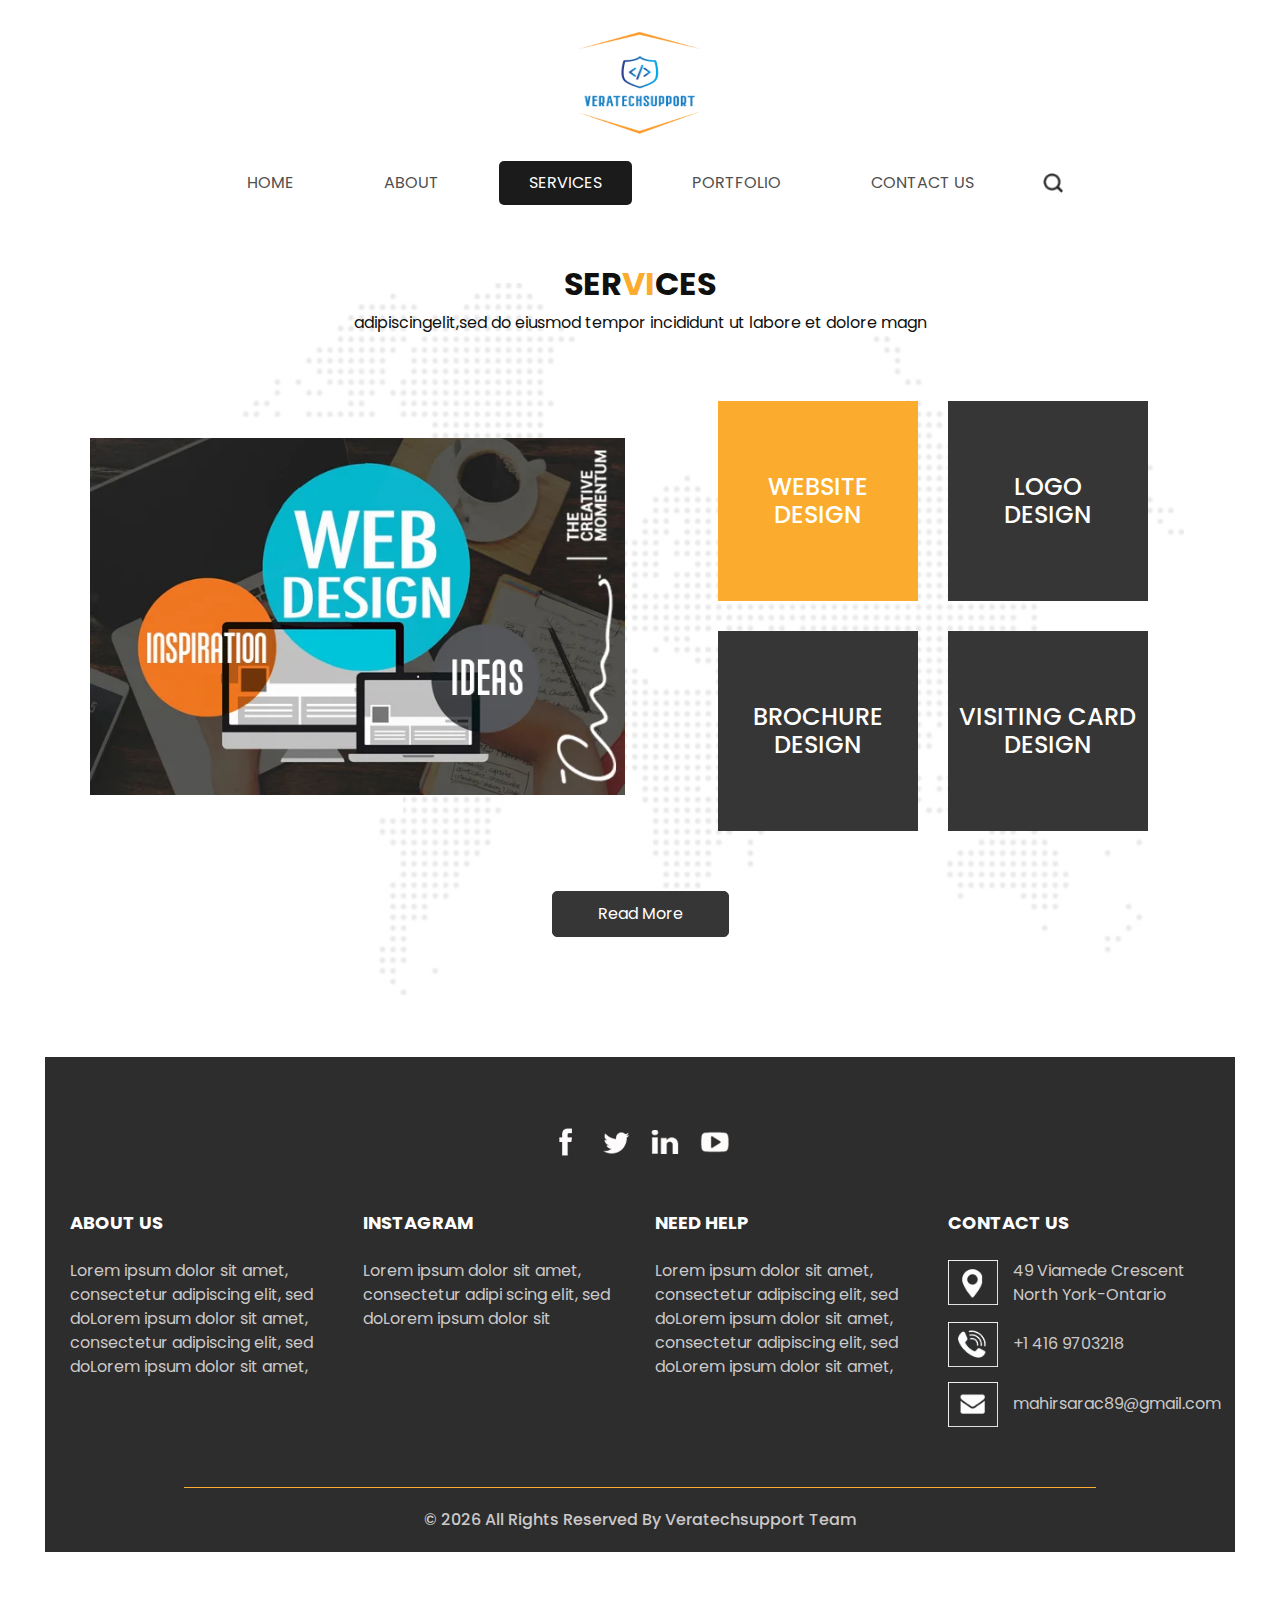
<file: portfolio.html>
<!DOCTYPE html>
<html>

<head>
  <!-- Basic -->
  <meta charset="utf-8" />
  <meta http-equiv="X-UA-Compatible" content="IE=edge" />
  <!-- Mobile Metas -->
  <meta name="viewport" content="width=device-width, initial-scale=1, shrink-to-fit=no" />
  <!-- Site Metas -->
  <meta name="keywords" content="" />
  <meta name="description" content="" />
  <meta name="author" content="" />

  <title>
   VeraTechSupport
  </title>

  <!-- slider stylesheet -->
  <link rel="stylesheet" type="text/css" href="https://cdnjs.cloudflare.com/ajax/libs/OwlCarousel2/2.3.4/assets/owl.carousel.min.css" />

  <!-- fonts style -->
  <link href="https://fonts.googleapis.com/css?family=Poppins:400,700|Raleway:400,700&display=swap" rel="stylesheet" />

  <!-- bootstrap core css -->
  <link rel="stylesheet" type="text/css" href="css/bootstrap.css" />

  <!-- Custom styles for this template -->
  <link href="css/style.css" rel="stylesheet" />
  <!-- responsive style -->
  <link href="css/responsive.css" rel="stylesheet" />
</head>

<body class="sub_page">
  <div class="hero_area">
    <!-- header section strats -->
    <header class="header_section">
      <div class="container-fluid">
        <nav class="navbar navbar-expand-lg custom_nav-container pt-3">
          <a class="navbar-brand" href="index.html">
            <img src="images/veratech.png" alt="" style="width:250px;height: 120px" />
          </a>
          <button class="navbar-toggler" type="button" data-toggle="collapse" data-target="#navbarSupportedContent" aria-controls="navbarSupportedContent" aria-expanded="false" aria-label="Toggle navigation">
            <span class="navbar-toggler-icon"></span>
          </button>

          <div class="collapse navbar-collapse" id="navbarSupportedContent">
            <div class="d-flex ml-auto flex-column flex-lg-row align-items-center">
              <ul class="navbar-nav  ">
                <li class="nav-item ">
                  <a class="nav-link" href="index.html">Home <span class="sr-only">(current)</span></a>
                </li>
                <li class="nav-item">
                  <a class="nav-link" href="about.html">
                    About
                  </a>
                </li>
                <li class="nav-item active">
                  <a class="nav-link" href="service.html">
                    Services
                  </a>
                </li>
                <li class="nav-item">
                  <a class="nav-link" href="portfolio.html">
                    Portfolio
                  </a>
                </li>
                <li class="nav-item">
                  <a class="nav-link" href="contact.html">Contact Us</a>
                </li>
              </ul>
              <form class="form-inline my-2 my-lg-0 ml-0 ml-lg-4 mb-3 mb-lg-0">
                <button class="btn  my-2 my-sm-0 nav_search-btn" type="submit"></button>
              </form>
            </div>
          </div>
        </nav>
      </div>
    </header>
    <!-- end header section -->
  </div>
  <!-- end hero area -->

  <!-- service section -->

  <section class="service_section layout_padding-bottom layout_padding2-top">
    <div class="container">
      <div class="heading_container">
        <h2>
          Ser<span>vi</span>ces
        </h2>
        <p>
          adipiscingelit,sed do eiusmod tempor incididunt ut labore et dolore magn
        </p>
      </div>
      <div class="row">
        <div class="col-lg-6 ">
          <div class="img-container tab-content">
            <div class="img-box tab-pane fade show active" id="img1" role="tabpanel" >
              <a href="WebSiteDesign.html">
              <img src="images/WebDesign.png" alt=""/>
              </a>
            </div>
            <div class="img-box tab-pane fade  " id="img2" role="tabpanel">
              <img src="images/service-img.jpg" alt="" />
            </div>
            <div class="img-box tab-pane fade  " id="img3" role="tabpanel">
              <img src="images/service-img.jpg" alt="" />
            </div>
            <div class="img-box tab-pane fade  " id="img4" role="tabpanel">
              <img src="images/service-img.jpg" alt="" />
            </div>
          </div>
        </div>
        <div class="col-lg-6">
          <div class="detail-container nav nav-tabs" id="myTab" role="tablist">
            <div class="detail-box active" id="img1-tab" data-toggle="tab" href="#img1" role="tab" aria-selected="true">

              <h4>
                Website <br />
                design

              </h4>
            </div>
            <div class="detail-box" id="img2-tab" data-toggle="tab" href="#img2" role="tab" aria-selected="false">
              <h4>
                Logo <br />
                design
              </h4>
            </div>
            <div class="detail-box" id="img3-tab" data-toggle="tab" href="#img3" role="tab" aria-selected="false">
              <h4>
                brochure <br />
                design
              </h4>
            </div>
            <div class="detail-box" id="img4-tab" data-toggle="tab" href="#img4" role="tab" aria-selected="false">
              <h4>
                visiting card <br />
                design
              </h4>
            </div>
          </div>
        </div>
      </div>
      <div class="btn-box">
        <a href="">
          Read More
        </a>
      </div>
    </div>
  </section>

  <!-- end service section -->


  <!-- info section -->

  <section class="info_section  layout_padding2-top">
    <div class="social_container">
      <div class="social_box">
        <a href="">
          <img src="images/fb.png" alt="">
        </a>
        <a href="">
          <img src="images/twitter.png" alt="">
        </a>
        <a href="">
          <img src="images/linkedin.png" alt="">
        </a>
        <a href="">
          <img src="images/youtube.png" alt="">
        </a>
      </div>
    </div>
    <div class="info_container ">
      <div class="container">
        <div class="row">
          <div class="col-md-6 col-lg-3">
            <h6>
              ABOUT US
            </h6>
            <p>
              Lorem ipsum dolor sit amet, consectetur adipiscing elit, sed doLorem ipsum dolor sit amet, consectetur adipiscing elit, sed doLorem ipsum dolor sit amet,
            </p>
          </div>
          <div class="col-md-6 col-lg-3">
            <h6>
              Instagram
            </h6>
            <p>
              Lorem ipsum dolor sit amet, consectetur adipi
              scing elit, sed doLorem ipsum dolor sit
            </p>
          </div>
          <div class="col-md-6 col-lg-3">
            <h6>
              NEED HELP
            </h6>
            <p>
              Lorem ipsum dolor sit amet, consectetur adipiscing elit, sed doLorem ipsum dolor sit amet, consectetur adipiscing elit, sed doLorem ipsum dolor sit amet,
            </p>
          </div>
          <div class="col-md-6 col-lg-3">
            <h6>
              CONTACT US
            </h6>
            <div class="info_link-box">
              <a href="">
                <img src="images/location.png" alt="">
                <span> 49 Viamede Crescent North York-Ontario </span>
              </a>
              <a href="">
                <img src="images/call.png" alt="">
                <span>+1 416 9703218</span>
              </a>
              <a href="">
                <img src="images/mail.png" alt="">
                <span> mahirsarac89@gmail.com</span>
              </a>
            </div>
          </div>
        </div>
      </div>
    </div>
    <!-- footer section -->
    <section class=" footer_section">
      <div class="container">
        <p>
          &copy; <span id="displayYear"></span> All Rights Reserved By Veratechsupport Team
        </p>
      </div>
    </section>
    <!-- footer section -->

  </section>

  <!-- end info section -->


  <script type="text/javascript" src="js/jquery-3.4.1.min.js"></script>
  <script type="text/javascript" src="js/bootstrap.js"></script>
  <script type="text/javascript" src="https://cdnjs.cloudflare.com/ajax/libs/OwlCarousel2/2.3.4/owl.carousel.min.js">
  </script>
  <script type="text/javascript" src="js/custom.js"></script>
</body>

</html>
</file>
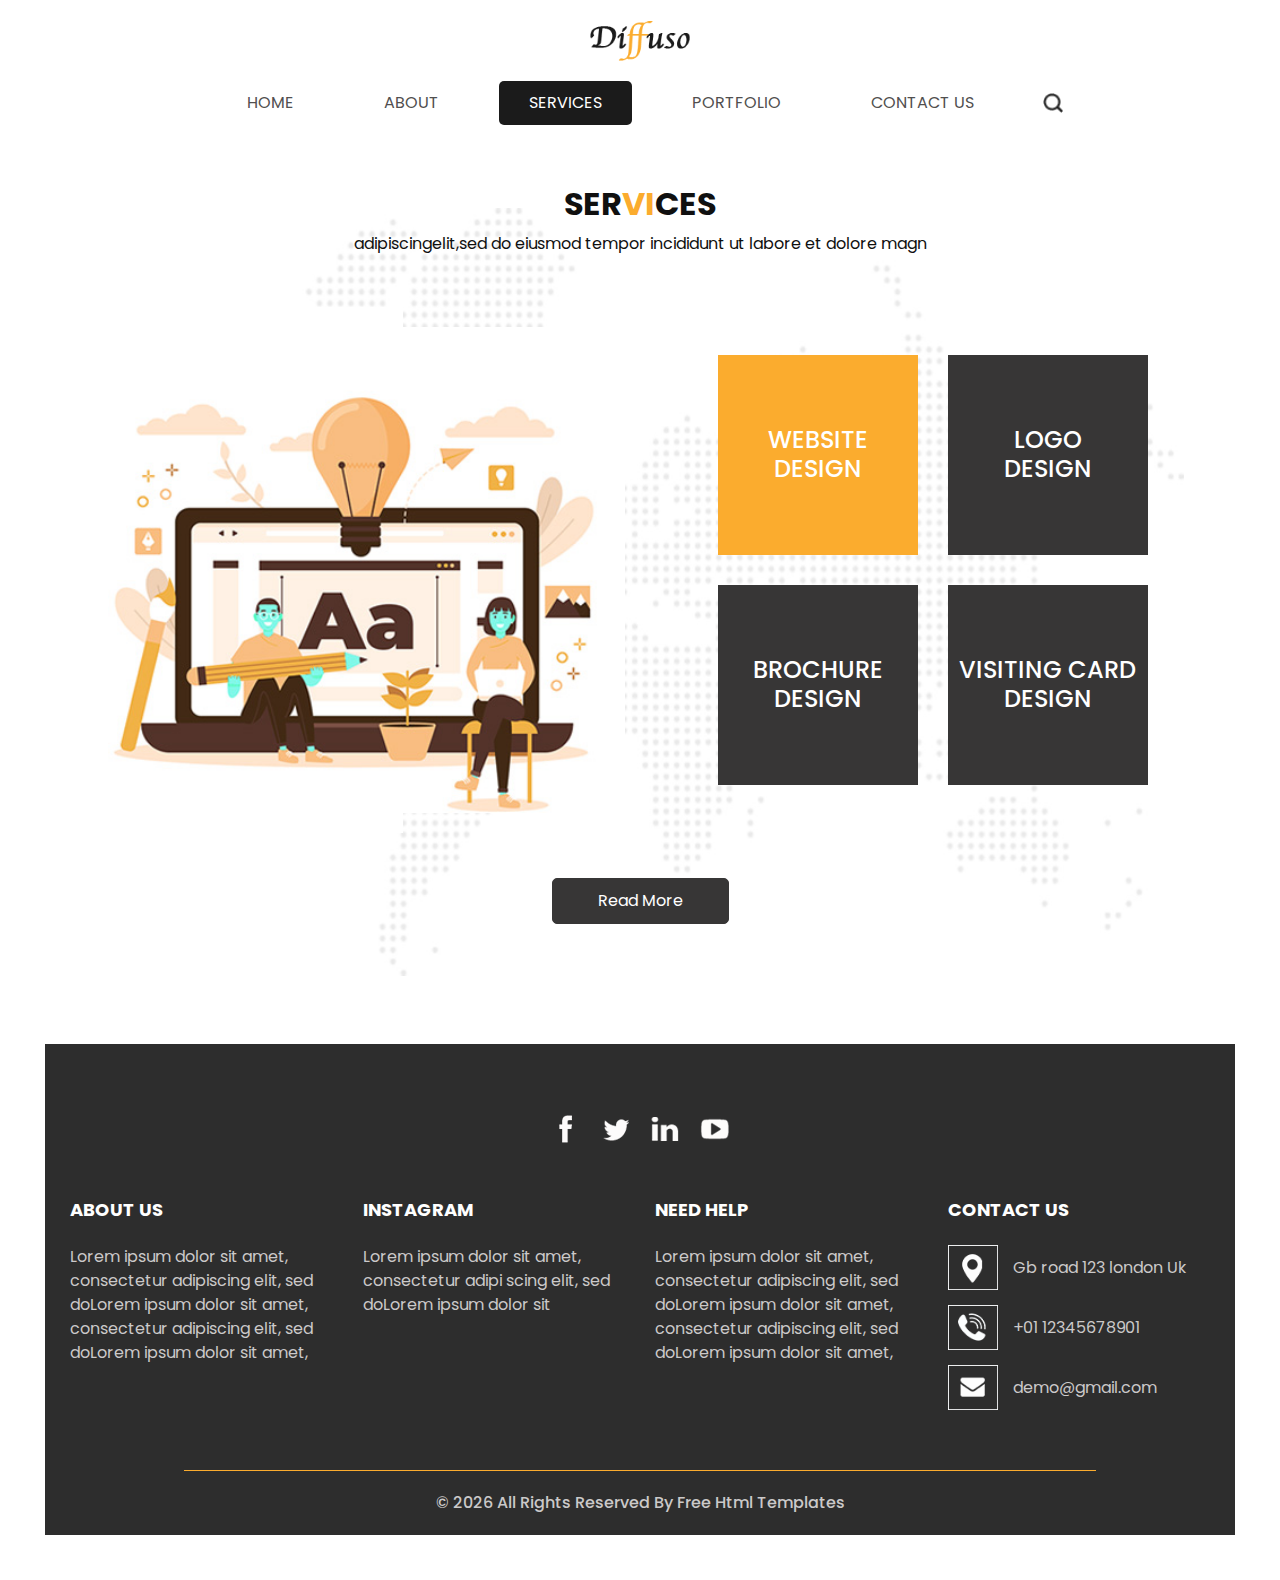
<file: service.html>
<!DOCTYPE html>
<html>

<head>
  <!-- Basic -->
  <meta charset="utf-8" />
  <meta http-equiv="X-UA-Compatible" content="IE=edge" />
  <!-- Mobile Metas -->
  <meta name="viewport" content="width=device-width, initial-scale=1, shrink-to-fit=no" />
  <!-- Site Metas -->
  <meta name="keywords" content="" />
  <meta name="description" content="" />
  <meta name="author" content="" />

  <title>
   VeraTechSupport
  </title>

  <!-- slider stylesheet -->
  <link rel="stylesheet" type="text/css" href="https://cdnjs.cloudflare.com/ajax/libs/OwlCarousel2/2.3.4/assets/owl.carousel.min.css" />

  <!-- fonts style -->
  <link href="https://fonts.googleapis.com/css?family=Poppins:400,700|Raleway:400,700&display=swap" rel="stylesheet" />

  <!-- bootstrap core css -->
  <link rel="stylesheet" type="text/css" href="css/bootstrap.css" />

  <!-- Custom styles for this template -->
  <link href="css/style.css" rel="stylesheet" />
  <!-- responsive style -->
  <link href="css/responsive.css" rel="stylesheet" />
</head>

<body class="sub_page">
  <div class="hero_area">
    <!-- header section strats -->
    <header class="header_section">
      <div class="container-fluid">
        <nav class="navbar navbar-expand-lg custom_nav-container pt-3">
          <a class="navbar-brand" href="index.html">
            <img src="images/logo.png" alt="" />
          </a>
          <button class="navbar-toggler" type="button" data-toggle="collapse" data-target="#navbarSupportedContent" aria-controls="navbarSupportedContent" aria-expanded="false" aria-label="Toggle navigation">
            <span class="navbar-toggler-icon"></span>
          </button>

          <div class="collapse navbar-collapse" id="navbarSupportedContent">
            <div class="d-flex ml-auto flex-column flex-lg-row align-items-center">
              <ul class="navbar-nav  ">
                <li class="nav-item ">
                  <a class="nav-link" href="index.html">Home <span class="sr-only">(current)</span></a>
                </li>
                <li class="nav-item">
                  <a class="nav-link" href="about.html">
                    About
                  </a>
                </li>
                <li class="nav-item active">
                  <a class="nav-link" href="service.html">
                    Services
                  </a>
                </li>
                <li class="nav-item">
                  <a class="nav-link" href="portfolio.html">
                    Portfolio
                  </a>
                </li>
                <li class="nav-item">
                  <a class="nav-link" href="contact.html">Contact Us</a>
                </li>
              </ul>
              <form class="form-inline my-2 my-lg-0 ml-0 ml-lg-4 mb-3 mb-lg-0">
                <button class="btn  my-2 my-sm-0 nav_search-btn" type="submit"></button>
              </form>
            </div>
          </div>
        </nav>
      </div>
    </header>
    <!-- end header section -->
  </div>
  <!-- end hero area -->

  <!-- service section -->

  <section class="service_section layout_padding-bottom layout_padding2-top">
    <div class="container">
      <div class="heading_container">
        <h2>
          Ser<span>vi</span>ces
        </h2>
        <p>
          adipiscingelit,sed do eiusmod tempor incididunt ut labore et dolore magn
        </p>
      </div>
      <div class="row">
        <div class="col-lg-6 ">
          <div class="img-container tab-content">
            <div class="img-box tab-pane fade show active" id="img1" role="tabpanel">
              <img src="images/service-img.jpg" alt="" />
            </div>
            <div class="img-box tab-pane fade  " id="img2" role="tabpanel">
              <img src="images/service-img.jpg" alt="" />
            </div>
            <div class="img-box tab-pane fade  " id="img3" role="tabpanel">
              <img src="images/service-img.jpg" alt="" />
            </div>
            <div class="img-box tab-pane fade  " id="img4" role="tabpanel">
              <img src="images/service-img.jpg" alt="" />
            </div>
          </div>
        </div>
        <div class="col-lg-6">
          <div class="detail-container nav nav-tabs" id="myTab" role="tablist">
            <div class="detail-box active" id="img1-tab" data-toggle="tab" href="#img1" role="tab" aria-selected="true">
              <h4>
                Website <br />
                design
              </h4>
            </div>
            <div class="detail-box" id="img2-tab" data-toggle="tab" href="#img2" role="tab" aria-selected="false">
              <h4>
                Logo <br />
                design
              </h4>
            </div>
            <div class="detail-box" id="img2-tab" data-toggle="tab" href="#img3" role="tab" aria-selected="false">
              <h4>
                brochure <br />
                design
              </h4>
            </div>
            <div class="detail-box" id="img2-tab" data-toggle="tab" href="#img4" role="tab" aria-selected="false">
              <h4>
                visiting card <br />
                design
              </h4>
            </div>
          </div>
        </div>
      </div>
      <div class="btn-box">
        <a href="">
          Read More
        </a>
      </div>
    </div>
  </section>

  <!-- end service section -->


  <!-- info section -->

  <section class="info_section  layout_padding2-top">
    <div class="social_container">
      <div class="social_box">
        <a href="">
          <img src="images/fb.png" alt="">
        </a>
        <a href="">
          <img src="images/twitter.png" alt="">
        </a>
        <a href="">
          <img src="images/linkedin.png" alt="">
        </a>
        <a href="">
          <img src="images/youtube.png" alt="">
        </a>
      </div>
    </div>
    <div class="info_container ">
      <div class="container">
        <div class="row">
          <div class="col-md-6 col-lg-3">
            <h6>
              ABOUT US
            </h6>
            <p>
              Lorem ipsum dolor sit amet, consectetur adipiscing elit, sed doLorem ipsum dolor sit amet, consectetur adipiscing elit, sed doLorem ipsum dolor sit amet,
            </p>
          </div>
          <div class="col-md-6 col-lg-3">
            <h6>
              Instagram
            </h6>
            <p>
              Lorem ipsum dolor sit amet, consectetur adipi
              scing elit, sed doLorem ipsum dolor sit
            </p>
          </div>
          <div class="col-md-6 col-lg-3">
            <h6>
              NEED HELP
            </h6>
            <p>
              Lorem ipsum dolor sit amet, consectetur adipiscing elit, sed doLorem ipsum dolor sit amet, consectetur adipiscing elit, sed doLorem ipsum dolor sit amet,
            </p>
          </div>
          <div class="col-md-6 col-lg-3">
            <h6>
              CONTACT US
            </h6>
            <div class="info_link-box">
              <a href="">
                <img src="images/location.png" alt="">
                <span> Gb road 123 london Uk </span>
              </a>
              <a href="">
                <img src="images/call.png" alt="">
                <span>+01 12345678901</span>
              </a>
              <a href="">
                <img src="images/mail.png" alt="">
                <span> demo@gmail.com</span>
              </a>
            </div>
          </div>
        </div>
      </div>
    </div>
    <!-- footer section -->
    <section class=" footer_section">
      <div class="container">
        <p>
          &copy; <span id="displayYear"></span> All Rights Reserved By
          <a href="https://html.design/">Free Html Templates</a>
        </p>
      </div>
    </section>
    <!-- footer section -->

  </section>

  <!-- end info section -->


  <script type="text/javascript" src="js/jquery-3.4.1.min.js"></script>
  <script type="text/javascript" src="js/bootstrap.js"></script>
  <script type="text/javascript" src="https://cdnjs.cloudflare.com/ajax/libs/OwlCarousel2/2.3.4/owl.carousel.min.js">
  </script>
  <script type="text/javascript" src="js/custom.js"></script>
</body>

</html>
</file>
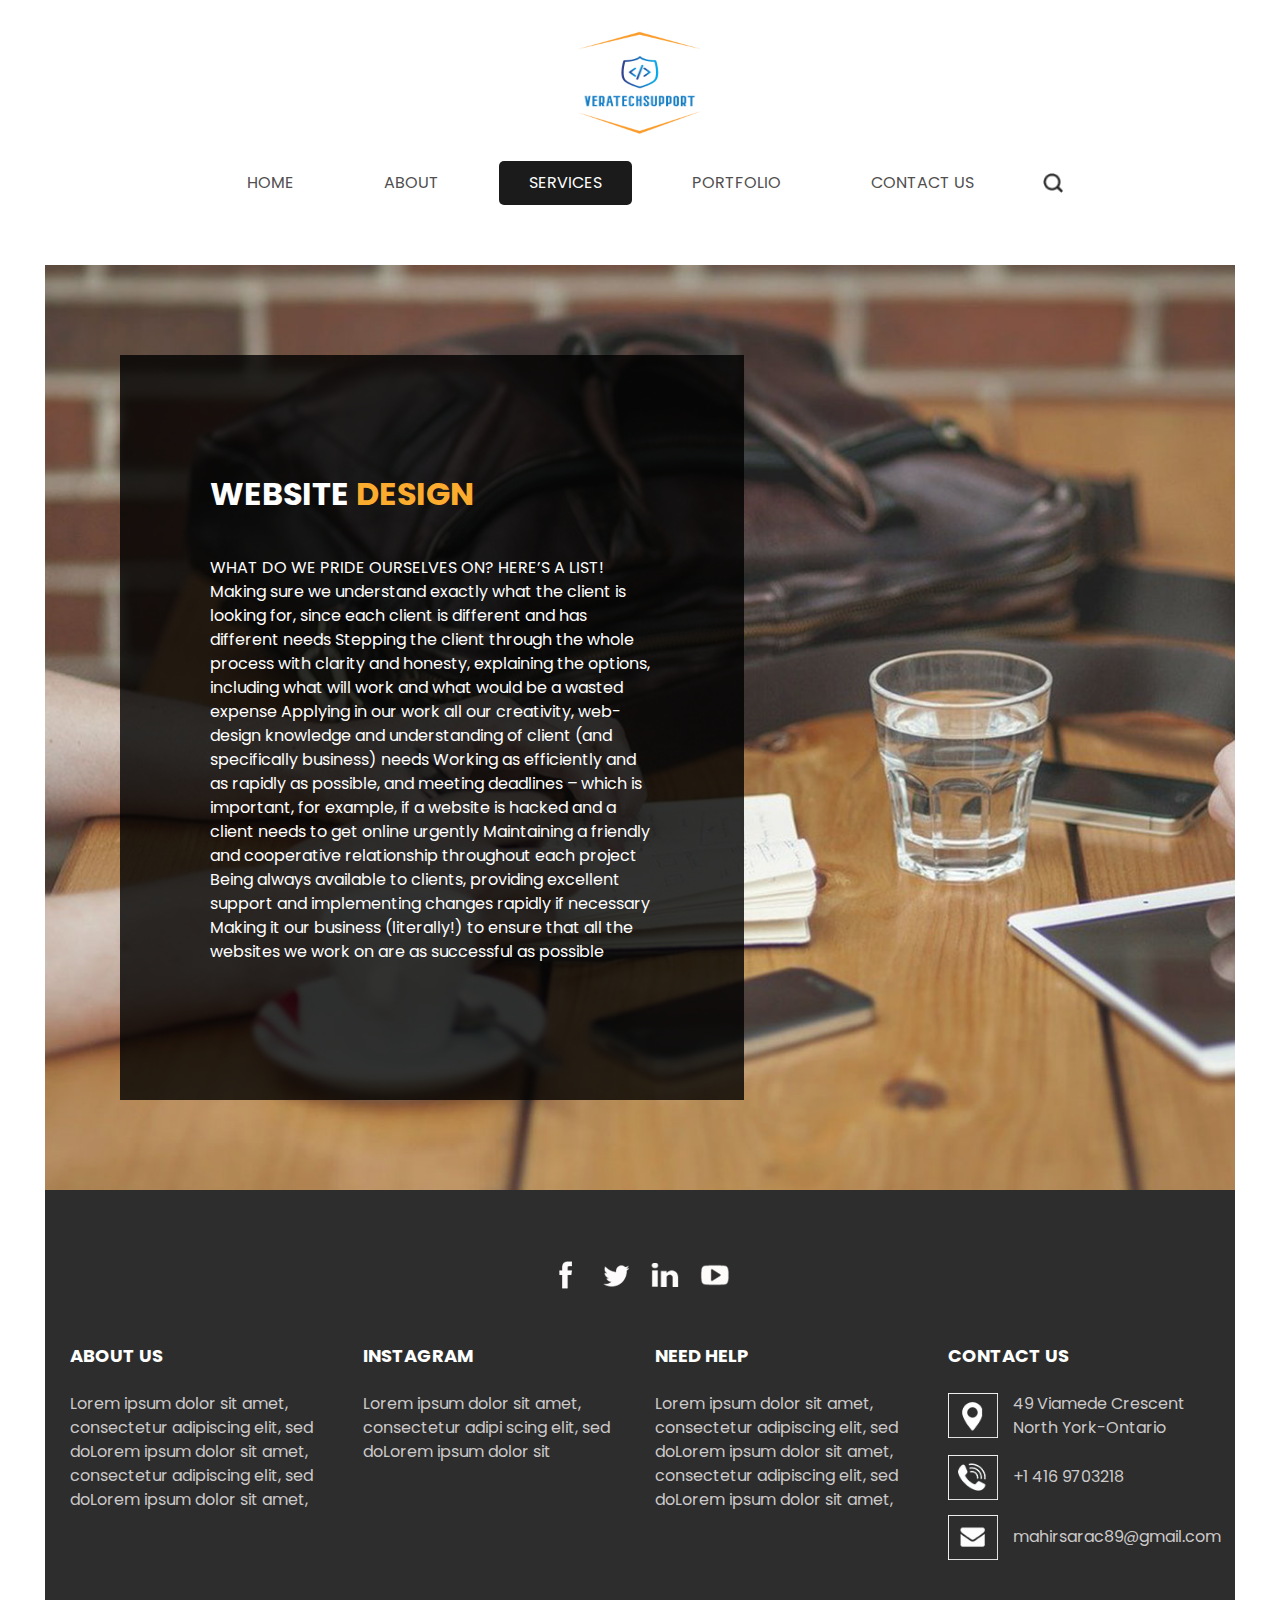
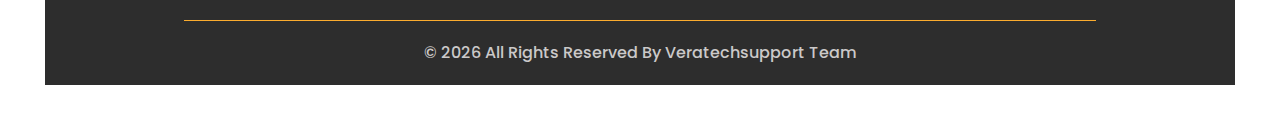
<file: WebSiteDesign.html>
<!DOCTYPE html>
<html>

<head>
  <!-- Basic -->
  <meta charset="utf-8" />
  <meta http-equiv="X-UA-Compatible" content="IE=edge" />
  <!-- Mobile Metas -->
  <meta name="viewport" content="width=device-width, initial-scale=1, shrink-to-fit=no" />
  <!-- Site Metas -->
  <meta name="keywords" content="" />
  <meta name="description" content="" />
  <meta name="author" content="" />

  <title>
   VeraTechSupport
  </title>

  <!-- slider stylesheet -->
  <link rel="stylesheet" type="text/css" href="https://cdnjs.cloudflare.com/ajax/libs/OwlCarousel2/2.3.4/assets/owl.carousel.min.css" />

  <!-- fonts style -->
  <link href="https://fonts.googleapis.com/css?family=Poppins:400,700|Raleway:400,700&display=swap" rel="stylesheet" />

  <!-- bootstrap core css -->
  <link rel="stylesheet" type="text/css" href="css/bootstrap.css" />

  <!-- Custom styles for this template -->
  <link href="css/style.css" rel="stylesheet" />
  <!-- responsive style -->
  <link href="css/responsive.css" rel="stylesheet" />
</head>

<body class="sub_page">
<div class="hero_area">
  <!-- header section strats -->
  <header class="header_section">
    <div class="container-fluid">
      <nav class="navbar navbar-expand-lg custom_nav-container pt-3">
        <a class="navbar-brand" href="index.html">
          <img src="images/veratech.png" alt="" style="width:250px;height: 120px" />
        </a>
        <button class="navbar-toggler" type="button" data-toggle="collapse" data-target="#navbarSupportedContent" aria-controls="navbarSupportedContent" aria-expanded="false" aria-label="Toggle navigation">
          <span class="navbar-toggler-icon"></span>
        </button>

        <div class="collapse navbar-collapse" id="navbarSupportedContent">
          <div class="d-flex ml-auto flex-column flex-lg-row align-items-center">
            <ul class="navbar-nav  ">
              <li class="nav-item ">
                <a class="nav-link" href="index.html">Home <span class="sr-only">(current)</span></a>
              </li>
              <li class="nav-item">
                <a class="nav-link" href="about.html">
                  About
                </a>
              </li>
              <li class="nav-item active">
                <a class="nav-link" href="service.html">
                  Services
                </a>
              </li>
              <li class="nav-item">
                <a class="nav-link" href="portfolio.html">
                  Portfolio
                </a>
              </li>
              <li class="nav-item">
                <a class="nav-link" href="contact.html">Contact Us</a>
              </li>
            </ul>
            <form class="form-inline my-2 my-lg-0 ml-0 ml-lg-4 mb-3 mb-lg-0">
              <button class="btn  my-2 my-sm-0 nav_search-btn" type="submit"></button>
            </form>
          </div>
        </div>
      </nav>
    </div>
  </header>
  <!-- end header section -->
</div>
<!-- end hero area -->

<!-- service section -->

<section class="agency_section layout_padding2-top">
  <div class="agency_container ">
    <div class="box ">
      <div class="detail-box">
        <div class="heading_container">
          <h2 class="text-center">
            Website <span>Design</span>
          </h2>
        </div>
        <p>
          WHAT DO WE
          PRIDE OURSELVES ON?
          HERE’S A LIST!
          Making sure we understand exactly what the client is looking for, since each client is different and has different needs
          Stepping the client through the whole process with clarity and honesty, explaining the options, including what will work and what would be a wasted expense
          Applying in our work all our creativity, web-design knowledge and understanding of client (and specifically business) needs
          Working as efficiently and as rapidly as possible, and meeting deadlines – which is important, for example, if a website is hacked and a client needs to get online urgently
          Maintaining a friendly and cooperative relationship throughout each project
          Being always available to clients, providing excellent support and implementing changes rapidly if necessary
          Making it our business (literally!) to ensure that all the websites we work on are as successful as possible
        </p>

      </div>
    </div>
  </div>
</section>


<!-- end service section -->


<!-- info section -->

<section class="info_section  layout_padding2-top">
  <div class="social_container">
    <div class="social_box">
      <a href="">
        <img src="images/fb.png" alt="">
      </a>
      <a href="">
        <img src="images/twitter.png" alt="">
      </a>
      <a href="">
        <img src="images/linkedin.png" alt="">
      </a>
      <a href="">
        <img src="images/youtube.png" alt="">
      </a>
    </div>
  </div>
  <div class="info_container ">
    <div class="container">
      <div class="row">
        <div class="col-md-6 col-lg-3">
          <h6>
            ABOUT US
          </h6>
          <p>
            Lorem ipsum dolor sit amet, consectetur adipiscing elit, sed doLorem ipsum dolor sit amet, consectetur adipiscing elit, sed doLorem ipsum dolor sit amet,
          </p>
        </div>
        <div class="col-md-6 col-lg-3">
          <h6>
            Instagram
          </h6>
          <p>
            Lorem ipsum dolor sit amet, consectetur adipi
            scing elit, sed doLorem ipsum dolor sit
          </p>
        </div>
        <div class="col-md-6 col-lg-3">
          <h6>
            NEED HELP
          </h6>
          <p>
            Lorem ipsum dolor sit amet, consectetur adipiscing elit, sed doLorem ipsum dolor sit amet, consectetur adipiscing elit, sed doLorem ipsum dolor sit amet,
          </p>
        </div>
        <div class="col-md-6 col-lg-3">
          <h6>
            CONTACT US
          </h6>
          <div class="info_link-box">
            <a href="">
              <img src="images/location.png" alt="">
              <span> 49 Viamede Crescent North York-Ontario </span>
            </a>
            <a href="">
              <img src="images/call.png" alt="">
              <span>+1 416 9703218</span>
            </a>
            <a href="">
              <img src="images/mail.png" alt="">
              <span> mahirsarac89@gmail.com</span>
            </a>
          </div>
        </div>
      </div>
    </div>
  </div>
  <!-- footer section -->
  <section class=" footer_section">
    <div class="container">
      <p>
        &copy; <span id="displayYear"></span> All Rights Reserved By Veratechsupport Team
      </p>
    </div>
  </section>
  <!-- footer section -->

</section>

<!-- end info section -->


<script type="text/javascript" src="js/jquery-3.4.1.min.js"></script>
<script type="text/javascript" src="js/bootstrap.js"></script>
<script type="text/javascript" src="https://cdnjs.cloudflare.com/ajax/libs/OwlCarousel2/2.3.4/owl.carousel.min.js">
</script>
<script type="text/javascript" src="js/custom.js"></script>
</body>

</html>
</file>
<file: css/style.css>
body {
  font-family: "poppins",
 sans-serif;
  color: #101010;
  background-color: #ffffff;
}

.layout_padding {
  padding-top: 120px;
  padding-bottom: 120px;
}

.layout_padding2 {
  padding-top: 45px;
  padding-bottom: 45px;
}

.layout_padding2-top {
  padding-top: 45px;
}

.layout_padding2-bottom {
  padding-bottom: 45px;
}

.layout_padding-top {
  padding-top: 120px;
}

.layout_padding-bottom {
  padding-bottom: 120px;
}

.heading_container {
  display: -webkit-box;
  display: -ms-flexbox;
  display: flex;
  -webkit-box-orient: vertical;
  -webkit-box-direction: normal;
      -ms-flex-direction: column;
          flex-direction: column;
  -webkit-box-align: center;
      -ms-flex-align: center;
          align-items: center;
  text-align: center;
}

.heading_container h2 {
  text-transform: uppercase;
  font-weight: bold;
}

.heading_container h2 span {
  color: #fbac2e;
}

/*header section*/
.hero_area.sub_pages {
  height: auto;
}

.header_section .container-fluid {
  padding-right: 25px;
  padding-left: 25px;
}

.header_section .nav_container {
  margin: 0 auto;
}

.custom_nav-container.navbar-expand-lg .navbar-nav .nav-item .nav-link {
  padding: 10px 30px;
  margin: 0 15px;
  color: #514f4f;
  text-align: center;
  text-transform: uppercase;
  border-radius: 5px;
}

.custom_nav-container.navbar-expand-lg .navbar-nav .nav-item.active .nav-link, .custom_nav-container.navbar-expand-lg .navbar-nav .nav-item:hover .nav-link {
  background-color: #1b1b1b;
  color: #ffffff;
}

a,
a:hover,
a:focus {
  text-decoration: none;
}

a:hover,
a:focus {
  color: initial;
}

.btn,
.btn:focus {
  outline: none !important;
  -webkit-box-shadow: none;
          box-shadow: none;
}

.navbar-brand,
.navbar-brand:hover {
  text-transform: uppercase;
  font-weight: bold;
  font-size: 24px;
  color: #fafcfd;
}

.custom_nav-container .nav_search-btn {
  background-image: url(../images/search-icon.png);
  background-size: 20px;
  background-repeat: no-repeat;
  background-position-y: 7px;
  width: 35px;
  height: 35px;
  padding: 0;
  border: none;
}

.navbar-brand {
  display: -webkit-box;
  display: -ms-flexbox;
  display: flex;
  -webkit-box-align: center;
      -ms-flex-align: center;
          align-items: center;
  -webkit-box-orient: vertical;
  -webkit-box-direction: normal;
      -ms-flex-direction: column;
          flex-direction: column;
  align-items: center;
  margin-right: 0;
  margin-bottom: 15px;
}

.navbar-brand img {
  width: 100px;
}

.custom_nav-container {
  z-index: 99999;
  padding: 15px 0;
  -webkit-box-orient: vertical;
  -webkit-box-direction: normal;
      -ms-flex-direction: column;
          flex-direction: column;
  -webkit-box-align: center;
      -ms-flex-align: center;
          align-items: center;
}

.custom_nav-container .navbar-toggler {
  outline: none;
}

.navbar-toggler .navbar-toggler-icon {
  background-image: url(../images/menu.png);
  background-size: 35px;
}

/*end header section*/
.slider_section {
  padding: 0 5%;
  margin-top: 20px;
}

.slider_section .slider_container {
  background-image: url(../images/slider-bg.jpg);
  background-size: cover;
  color: #ffffff;
  padding: 25px 0;
}

.slider_section .row {
  -webkit-box-align: center;
      -ms-flex-align: center;
          align-items: center;
}

.slider_section .img-box img {
  width: 100%;
}

.slider_section .detail-box {
  width: 75%;
  padding-left: 45px;
}

.slider_section .detail-box h1 {
  font-weight: bold;
  font-size: 4rem;
  text-transform: uppercase;
}

.slider_section .detail-box a {
  display: inline-block;
  padding: 10px 45px;
  background-color: #ffffff;
  color: #000000;
  border: 1.5px solid #ffffff;
  border-radius: 5px;
  margin-top: 25px;
  text-transform: uppercase;
}

.slider_section .detail-box a:hover {
  background-color: transparent;
  color: #ffffff;
}

.slider_section .carousel-indicators {
  margin: 0;
  width: auto;
  -webkit-box-pack: end;
      -ms-flex-pack: end;
          justify-content: flex-end;
  bottom: initial;
  top: 0;
  left: initial;
  right: -25px;
}

.slider_section .carousel-indicators li {
  text-indent: 0;
  background-color: transparent;
  opacity: 1;
  border: none;
  font-size: 7rem;
  font-weight: bold;
  width: auto;
  height: auto;
  display: none;
  color: #1b1b1b;
}

.slider_section .carousel-indicators li.active {
  display: block;
}

.slider_section .carousel_btn-box {
  display: -webkit-box;
  display: -ms-flexbox;
  display: flex;
  background-color: #ffffff;
  -webkit-box-align: center;
      -ms-flex-align: center;
          align-items: center;
  position: absolute;
  bottom: -25px;
  right: 10%;
  padding: 7px 10px;
  border-radius: 5px 5px 0 0;
}

.slider_section .carousel_btn-box img {
  margin: 0 10px;
}

.slider_section .carousel_btn-box .carousel-control-prev,
.slider_section .carousel_btn-box .carousel-control-next {
  position: unset;
  height: 25px;
  width: 25px;
  background-repeat: no-repeat;
  opacity: 1;
  background-position: center;
}

.slider_section .carousel_btn-box .carousel-control-prev {
  background-image: url(../images/prev.png);
}

.slider_section .carousel_btn-box .carousel-control-next {
  background-image: url(../images/next.png);
}

.service_section {
  background-image: url(../images/service-bg.jpg);
  background-position: center;
  background-repeat: no-repeat;
  background-size: 85% 85%;
}

.service_section .heading_container {
  margin-bottom: 35px;
}

.service_section .img-container {
  padding: 20px 0 20px 20px;
  background: -webkit-gradient(linear, left top, right top, color-stop(60%, #ffffff), color-stop(60%, transparent));
  background: linear-gradient(to right, #ffffff 60%, transparent 60%);
}

.service_section .img-container .img-box img {
  width: 100%;
}

.service_section .row {
  -webkit-box-align: center;
      -ms-flex-align: center;
          align-items: center;
}

.service_section .detail-container {
  display: -webkit-box;
  display: -ms-flexbox;
  display: flex;
  -ms-flex-wrap: wrap;
      flex-wrap: wrap;
  -webkit-box-pack: center;
      -ms-flex-pack: center;
          justify-content: center;
  border: none;
}

.service_section .detail-container .detail-box {
  background-color: #373636;
  color: #ffffff;
  text-align: center;
  text-transform: uppercase;
  min-width: 200px;
  height: 200px;
  display: -webkit-box;
  display: -ms-flexbox;
  display: flex;
  -webkit-box-pack: center;
      -ms-flex-pack: center;
          justify-content: center;
  -webkit-box-align: center;
      -ms-flex-align: center;
          align-items: center;
  margin: 15px;
}

.service_section .detail-container .detail-box h4 {
  margin: 0;
}

.service_section .detail-container .detail-box:hover, .service_section .detail-container .detail-box.active {
  background-color: #fbac2e;
  cursor: pointer;
}

.service_section .btn-box {
  display: -webkit-box;
  display: -ms-flexbox;
  display: flex;
  -webkit-box-pack: center;
      -ms-flex-pack: center;
          justify-content: center;
  margin-top: 45px;
}

.service_section .btn-box a {
  display: inline-block;
  padding: 10px 45px;
  background-color: #373636;
  color: #ffffff;
  border: 1.5px solid #373636;
  border-radius: 5px;
}

.service_section .btn-box a:hover {
  background-color: transparent;
  color: #373636;
}

.portfolio_section .portfolio_container {
  display: -webkit-box;
  display: -ms-flexbox;
  display: flex;
  -webkit-box-orient: vertical;
  -webkit-box-direction: normal;
      -ms-flex-direction: column;
          flex-direction: column;
  -webkit-box-align: center;
      -ms-flex-align: center;
          align-items: center;
  background-color: #2f2f2f;
  margin: 45px 45px 0;
}

.portfolio_section .portfolio_container .img-box {
  margin: 10px;
  position: relative;
  display: -webkit-box;
  display: -ms-flexbox;
  display: flex;
  -webkit-box-flex: 1;
      -ms-flex-positive: 1;
          flex-grow: 1;
}

.portfolio_section .portfolio_container .img-box img {
  width: 100%;
  height: 100%;
}

.portfolio_section .portfolio_container .img-box .btn-box {
  position: absolute;
  top: 50%;
  left: 50%;
  -webkit-transform: translate(-50%, -50%);
          transform: translate(-50%, -50%);
  display: -webkit-box;
  display: -ms-flexbox;
  display: flex;
}

.portfolio_section .portfolio_container .img-box .btn-box a {
  display: none;
  width: 50px;
  height: 50px;
  background-color: #373636;
  border-radius: 100%;
  background-size: 16px;
  background-position: center;
  background-repeat: no-repeat;
  margin: 0 -3px;
}

.portfolio_section .portfolio_container .img-box .btn-box .btn-1 {
  background-image: url(../images/link.png);
}

.portfolio_section .portfolio_container .img-box .btn-box .btn-2 {
  background-image: url(../images/search.png);
}

.portfolio_section .portfolio_container .img-box::before {
  content: "";
  display: none;
  position: absolute;
  width: 100%;
  height: 100%;
  top: 0;
  left: 0;
  background-color: rgba(255, 204, 41, 0.85);
  z-index: 0;
}

.portfolio_section .portfolio_container .img-box:hover {
  -webkit-box-shadow: 0 0 25px 0 rgba(0, 0, 0, 0.8);
          box-shadow: 0 0 25px 0 rgba(0, 0, 0, 0.8);
}

.portfolio_section .portfolio_container .img-box:hover a {
  display: block;
}

.portfolio_section .portfolio_container .img-box:hover::before {
  display: block;
}

.portfolio_section .portfolio_container .box-1,
.portfolio_section .portfolio_container .box-2 {
  display: -webkit-box;
  display: -ms-flexbox;
  display: flex;
}

.portfolio_section .portfolio_container .box-1 {
  padding-right: 10%;
}

.portfolio_section .portfolio_container .box-2 {
  padding-left: 10%;
}

.logo_section .logo_container {
  -webkit-box-shadow: 0 0 35px 0 rgba(0, 0, 0, 0.15);
          box-shadow: 0 0 35px 0 rgba(0, 0, 0, 0.15);
  margin: 55px 45px 0 45px;
  overflow: hidden;
  position: relative;
}

.logo_section .box {
  display: -webkit-box;
  display: -ms-flexbox;
  display: flex;
  -webkit-box-orient: vertical;
  -webkit-box-direction: normal;
      -ms-flex-direction: column;
          flex-direction: column;
  -webkit-box-align: center;
      -ms-flex-align: center;
          align-items: center;
  text-align: center;
  padding: 0 10px;
  margin: 100px 0;
}

.logo_section .box .img-box img {
  width: 100%;
}

.logo_section .box .detail-box h4 {
  text-transform: uppercase;
  font-weight: bold;
  color: #363636;
}

.logo_section .box.b1 {
  -webkit-animation: odd-box-animate 7s infinite;
          animation: odd-box-animate 7s infinite;
}

.logo_section .box.b2 {
  -webkit-animation: even-box-animate 7s infinite;
          animation: even-box-animate 7s infinite;
}

@-webkit-keyframes odd-box-animate {
  0% {
    -webkit-transform: translateY(90px);
            transform: translateY(90px);
  }
  50% {
    -webkit-transform: translateY(-90px);
            transform: translateY(-90px);
  }
  100% {
    -webkit-transform: translateY(90px);
            transform: translateY(90px);
  }
}

@keyframes odd-box-animate {
  0% {
    -webkit-transform: translateY(90px);
            transform: translateY(90px);
  }
  50% {
    -webkit-transform: translateY(-90px);
            transform: translateY(-90px);
  }
  100% {
    -webkit-transform: translateY(90px);
            transform: translateY(90px);
  }
}

@-webkit-keyframes even-box-animate {
  0% {
    -webkit-transform: translateY(-90px);
            transform: translateY(-90px);
  }
  50% {
    -webkit-transform: translateY(90px);
            transform: translateY(90px);
  }
  100% {
    -webkit-transform: translateY(-90px);
            transform: translateY(-90px);
  }
}

@keyframes even-box-animate {
  0% {
    -webkit-transform: translateY(-90px);
            transform: translateY(-90px);
  }
  50% {
    -webkit-transform: translateY(90px);
            transform: translateY(90px);
  }
  100% {
    -webkit-transform: translateY(-90px);
            transform: translateY(-90px);
  }
}

.logo_section .owl-carousel {
  position: unset;
  width: 90%;
  margin: auto;
}

.logo_section .owl-carousel .owl-nav .owl-prev,
.logo_section .owl-carousel .owl-nav .owl-next {
  background-color: #000000;
  width: 65px;
  height: 75px;
  outline: none;
  position: absolute;
  top: 50%;
  -webkit-transform: translateY(-50%);
          transform: translateY(-50%);
  background-repeat: no-repeat;
  background-size: 15px;
}

.logo_section .owl-carousel .owl-nav .owl-prev {
  left: -30px;
  background-color: #000000;
  border-radius: 0 100% 100% 0;
  background-image: url(../images/prev-arrow.png);
  background-position: 37px center;
}

.logo_section .owl-carousel .owl-nav .owl-next {
  right: -30px;
  border-radius: 100% 0 0 100%;
  background-image: url(../images/next-arrow.png);
  background-position: 12.8px center;
}

.logo_section .owl-carousel .owl-dots {
  display: none;
}

.started_section .row {
  -webkit-box-align: center;
      -ms-flex-align: center;
          align-items: center;
}

.started_section .heading_container {
  -webkit-box-align: start;
      -ms-flex-align: start;
          align-items: flex-start;
  text-align: left;
}

.started_section .heading_container h2 {
  font-size: 2.5rem;
}

.started_section .btn-box {
  display: -webkit-box;
  display: -ms-flexbox;
  display: flex;
  -webkit-box-pack: end;
      -ms-flex-pack: end;
          justify-content: flex-end;
}

.started_section .btn-box a {
  display: inline-block;
  padding: 14px 75px;
  background-color: #373636;
  color: #ffffff;
  border: 1.5px solid #373636;
  border-radius: 5px;
  text-transform: uppercase;
}

.started_section .btn-box a:hover {
  background-color: transparent;
  color: #373636;
}

.agency_section .agency_container {
  background-image: url(../images/agency-img.jpg);
  background-size: cover;
  margin: 0 45px;
  padding: 90px 75px;
}

.agency_section .agency_container .box {
  background-color: rgba(0, 0, 0, 0.8);
  color: #ffffff;
  width: 60%;
  padding: 120px 90px;
}

.agency_section .agency_container .box .detail-box .heading_container {
  -webkit-box-align: start;
      -ms-flex-align: start;
          align-items: flex-start;
  text-align: left;
}

.agency_section .agency_container .box .detail-box p {
  margin-top: 35px;
}

.agency_section .agency_container .box .detail-box a {
  display: inline-block;
  padding: 10px 45px;
  background-color: #ffffff;
  color: #000000;
  border: 1.5px solid #ffffff;
  border-radius: 5px;
  margin-top: 45px;
}

.agency_section .agency_container .box .detail-box a:hover {
  background-color: transparent;
  color: #ffffff;
}

.contact_section {
  position: relative;
}

.contact_section .container-bg {
  -webkit-box-shadow: 0 0 25px 0 rgba(0, 0, 0, 0.1);
          box-shadow: 0 0 25px 0 rgba(0, 0, 0, 0.1);
}

.contact_section .heading_container {
  -webkit-box-align: start;
      -ms-flex-align: start;
          align-items: flex-start;
  text-align: left;
  margin-bottom: 45px;
}

.contact_section .row {
  -webkit-box-align: stretch;
      -ms-flex-align: stretch;
          align-items: stretch;
}

.contact_section form {
  padding-right: 35px;
  padding: 45px 20px;
}

.contact_section input {
  width: 100%;
  border: 1px solid #919191;
  height: 50px;
  margin-bottom: 25px;
  padding-left: 25px;
  background-color: transparent;
  outline: none;
  color: #101010;
}

.contact_section input::-webkit-input-placeholder {
  color: #131313;
}

.contact_section input:-ms-input-placeholder {
  color: #131313;
}

.contact_section input::-ms-input-placeholder {
  color: #131313;
}

.contact_section input::placeholder {
  color: #131313;
}

.contact_section input.message-box {
  height: 120px;
}

.contact_section button {
  display: inline-block;
  padding: 12px 45px;
  background-color: #fbac2e;
  color: #ffffff;
  border: 1.5px solid #fbac2e;
  border-radius: 0;
  display: block;
  color: #fff;
  margin: 35px auto 0 auto;
}

.contact_section button:hover {
  background-color: transparent;
  color: #fbac2e;
}

.contact_section .map_container {
  height: 100%;
}

.contact_section .map_container .map-responsive {
  height: 100%;
}

.client_section .box {
  display: -webkit-box;
  display: -ms-flexbox;
  display: flex;
  -webkit-box-orient: vertical;
  -webkit-box-direction: normal;
      -ms-flex-direction: column;
          flex-direction: column;
  -webkit-box-align: center;
      -ms-flex-align: center;
          align-items: center;
  width: 700px;
  margin: auto;
  margin-top: 45px;
}

.client_section .box .client_id {
  display: -webkit-box;
  display: -ms-flexbox;
  display: flex;
  padding: 15px;
  -webkit-box-align: center;
      -ms-flex-align: center;
          align-items: center;
  position: relative;
  -webkit-box-shadow: 0 0 25px 0 rgba(0, 0, 0, 0.1);
          box-shadow: 0 0 25px 0 rgba(0, 0, 0, 0.1);
}

.client_section .box .client_id .name {
  margin-right: 15px;
}

.client_section .box .client_id .name h4 {
  margin: 0;
  font-weight: bold;
  color: #424242;
}

.client_section .box .client_id .img-box {
  width: 150px;
  min-width: 150px;
}

.client_section .box .client_id .img-box img {
  width: 100%;
}

.client_section .box .client_id::before {
  content: "";
  position: absolute;
  bottom: 0;
  right: 0;
  width: 63px;
  height: 31px;
  -webkit-clip-path: polygon(0 0, 0% 100%, 100% 0);
          clip-path: polygon(0 0, 0% 100%, 100% 0);
  background-color: #fbac2e;
  z-index: -1;
  -webkit-transform: translateY(100%);
          transform: translateY(100%);
}

.client_section .box .detail-box {
  text-align: center;
  margin-top: 55px;
}

.client_section .box .detail-box img {
  margin-top: 25px;
}

/* info section */
.info_section {
  position: relative;
  background-color: #2d2d2d;
  color: #ffffff;
  margin: 0 45px 45px;
}

.info_section .social_container {
  -webkit-box-pack: center;
      -ms-flex-pack: center;
          justify-content: center;
  margin-top: 25px;
  margin-bottom: 30px;
}

.info_section .social_container .social_box {
  display: -webkit-box;
  display: -ms-flexbox;
  display: flex;
  -webkit-box-align: center;
      -ms-flex-align: center;
          align-items: center;
  -webkit-box-pack: center;
      -ms-flex-pack: center;
          justify-content: center;
}

.info_section .social_container .social_box a {
  margin: 0 10px;
}

.info_section .row > div {
  margin-top: 25px;
}

.info_section a {
  text-transform: none;
}

.info_section h6 {
  font-weight: bold;
  text-transform: uppercase;
  font-size: 18px;
  margin-bottom: 25px;
}

.info_section p {
  color: #cbc9c9;
}

.info_section .info_link-box a {
  display: -webkit-box;
  display: -ms-flexbox;
  display: flex;
  -webkit-box-align: center;
      -ms-flex-align: center;
          align-items: center;
  margin: 15px 0;
}

.info_section .info_link-box a:hover {
  color: #ffffff;
}

.info_section .info_link-box a img {
  width: 50px;
  margin-right: 15px;
}

.info_section .info_link-box a span {
  color: #cbc9c9;
}

.info_section .info_link-box a:hover span {
  color: #ffffff;
}

/* end info section */
/* footer section*/
.footer_section {
  margin-top: 45px;
  font-weight: 500;
}

.footer_section p {
  padding: 20px 0;
  margin: 0 auto;
  text-align: center;
  border-top: 1.5px solid #fbac2e;
  width: 80%;
}

.footer_section a {
  color: #cbc9c9;
}

/* end footer section*/
/*# sourceMappingURL=style.css.map */
</file>
<file: css/responsive.css>
@media (max-width: 1120px) {
    .agency_section .agency_container .box {
        width: 70%;
    }
}

@media (max-width: 992px) {
    .navbar-brand {
        margin-bottom: 0;
    }

    .custom_nav-container {
        flex-direction: row;
    }

    #navbarSupportedContent {
        margin-top: 25px;
    }

    .custom_nav-container .nav_search-btn {
        background-position: center;
    }

    .custom_nav-container.navbar-expand-lg .navbar-nav .nav-item .nav-link {
        margin: 7px 15px;
    }

    .slider_section .detail-box {
        width: 100%;
        margin: 45px 0;
    }

    .slider_section .carousel-indicators li {
        font-size: 3.5rem;
    }

    .agency_section .agency_container .box {
        width: 85%;
        padding: 90px 55px;
    }
}

@media (max-width: 768px) {
    .hero_area {
        height: auto;
    }

    .slider_section {
        padding: 0 25px;
    }

    .slider_section .slider_container {
        padding: 20px;
    }

    .slider_section .carousel-indicators {
        right: -40px;
    }

    .slider_section .detail-box {
        padding-left: 0;
        text-align: center;
    }

    .slider_section .carousel_btn-box {
        right: 50%;
        transform: translateX(50%);
    }

    .slider_section .detail-box a {
        margin-bottom: 35px;
    }

    .portfolio_section .portfolio_container .box-1,
    .portfolio_section .portfolio_container .box-2 {
        flex-direction: column;
        padding: 0;
    }

    .started_section .heading_container {

        text-align: center;
        align-items: center;
    }

    .started_section .btn-box {
        justify-content: center;
        margin-top: 25px;
    }

    .agency_section .agency_container {
        padding: 75px 45px;
    }

    .agency_section .agency_container .box {
        width: 100%;
        padding: 75px 25px;
    }

    .client_section .box {
        width: 100%;
    }

    .info_section .row>div {
        text-align: center;
        display: flex;
        flex-direction: column;
        align-items: center;

    }

    .logo_container.layout_padding {

        padding: 45px 0;

    }
}

@media (max-width: 576px) {
    .slider_section .carousel-indicators {
        display: none;
    }

    .portfolio_section .portfolio_container {
        margin: 45px 25px 0;
    }

    .agency_section .agency_container {
        margin: 45px 0;
        padding: 45px 15px;
    }

    .logo_section .logo_container {
        margin: 55px 25px 0;
    }

    .info_section {
        margin: 0 25px 25px;
    }

    .logo_container.layout_padding {

        padding: 25px 0;

    }

}

@media (max-width: 480px) {
    .slider_section .detail-box h1 {
        font-size: 3.5rem;
    }
}

@media (max-width: 420px) {}

@media (max-width: 376px) {
    .slider_section .detail-box h1 {
        font-size: 3rem;
    }
}

@media (min-width: 1200px) {
    .container {
        max-width: 1170px;
    }
}
</file>
